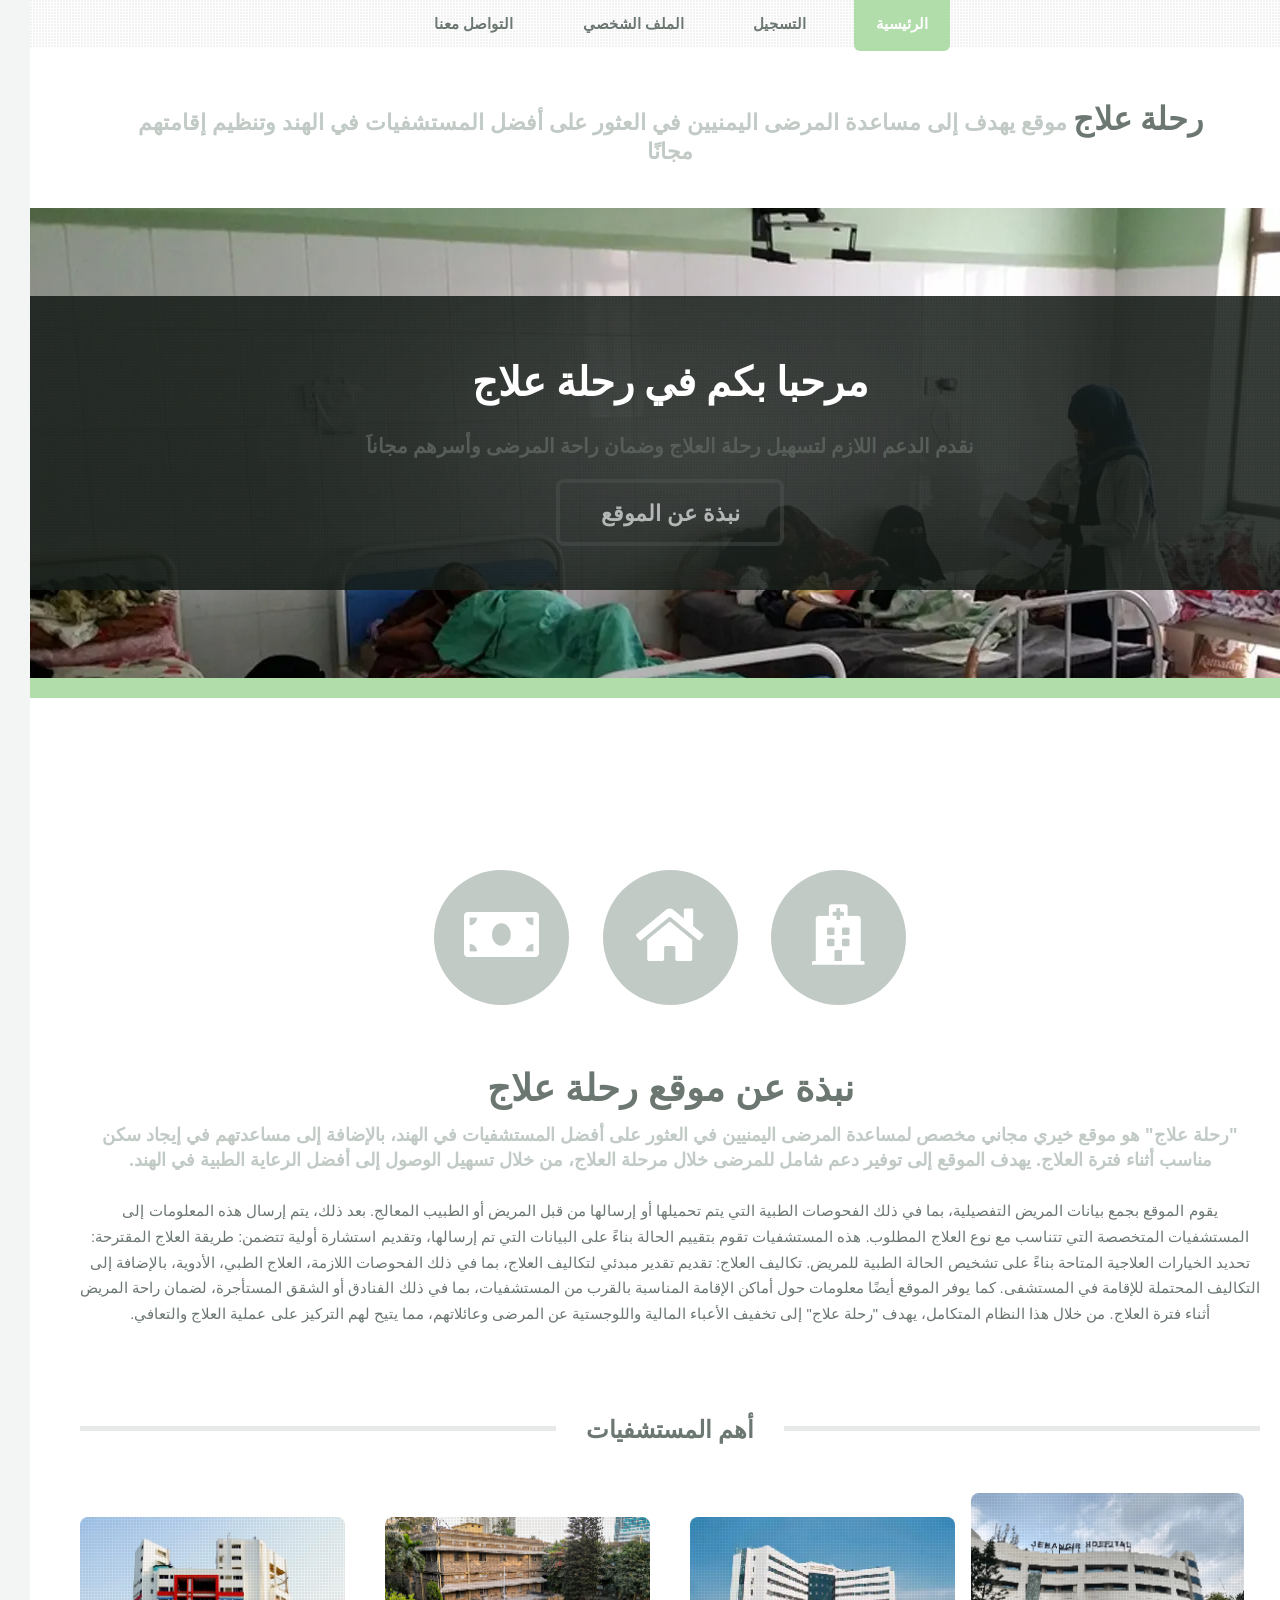
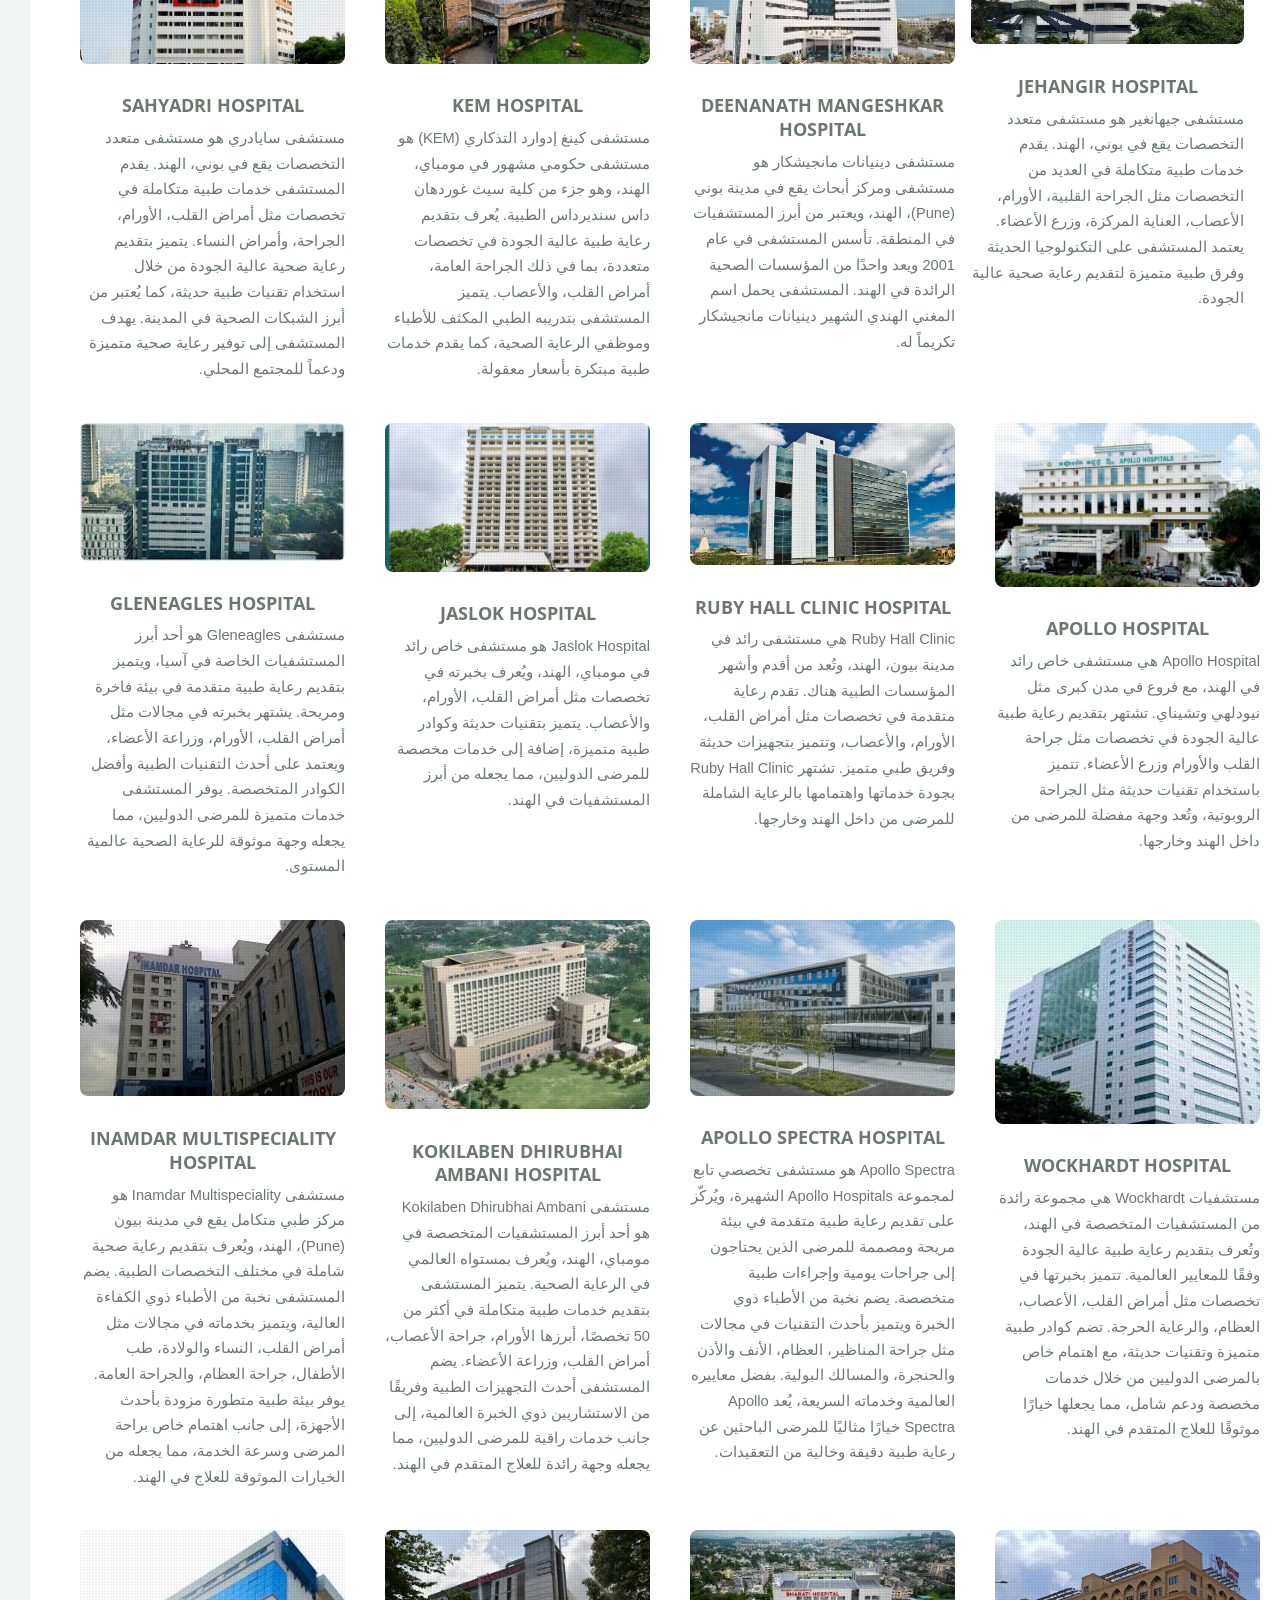
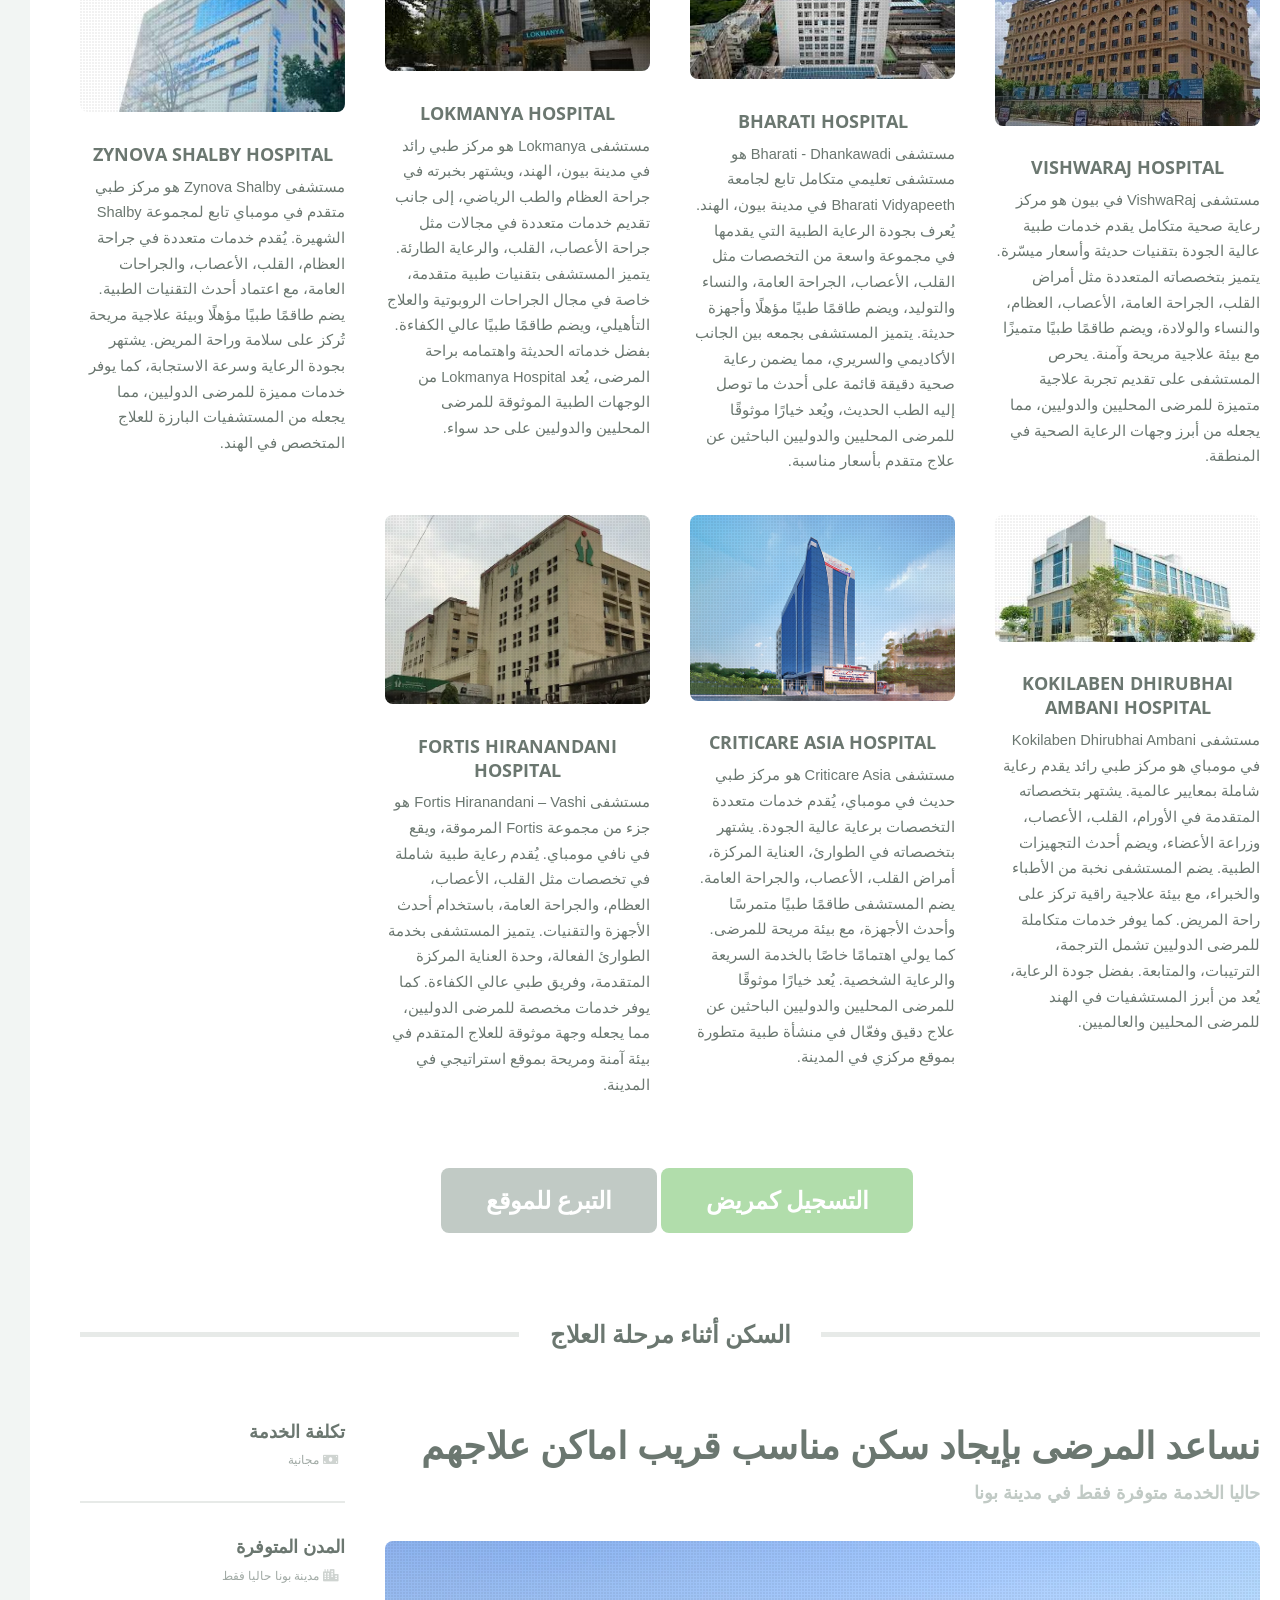
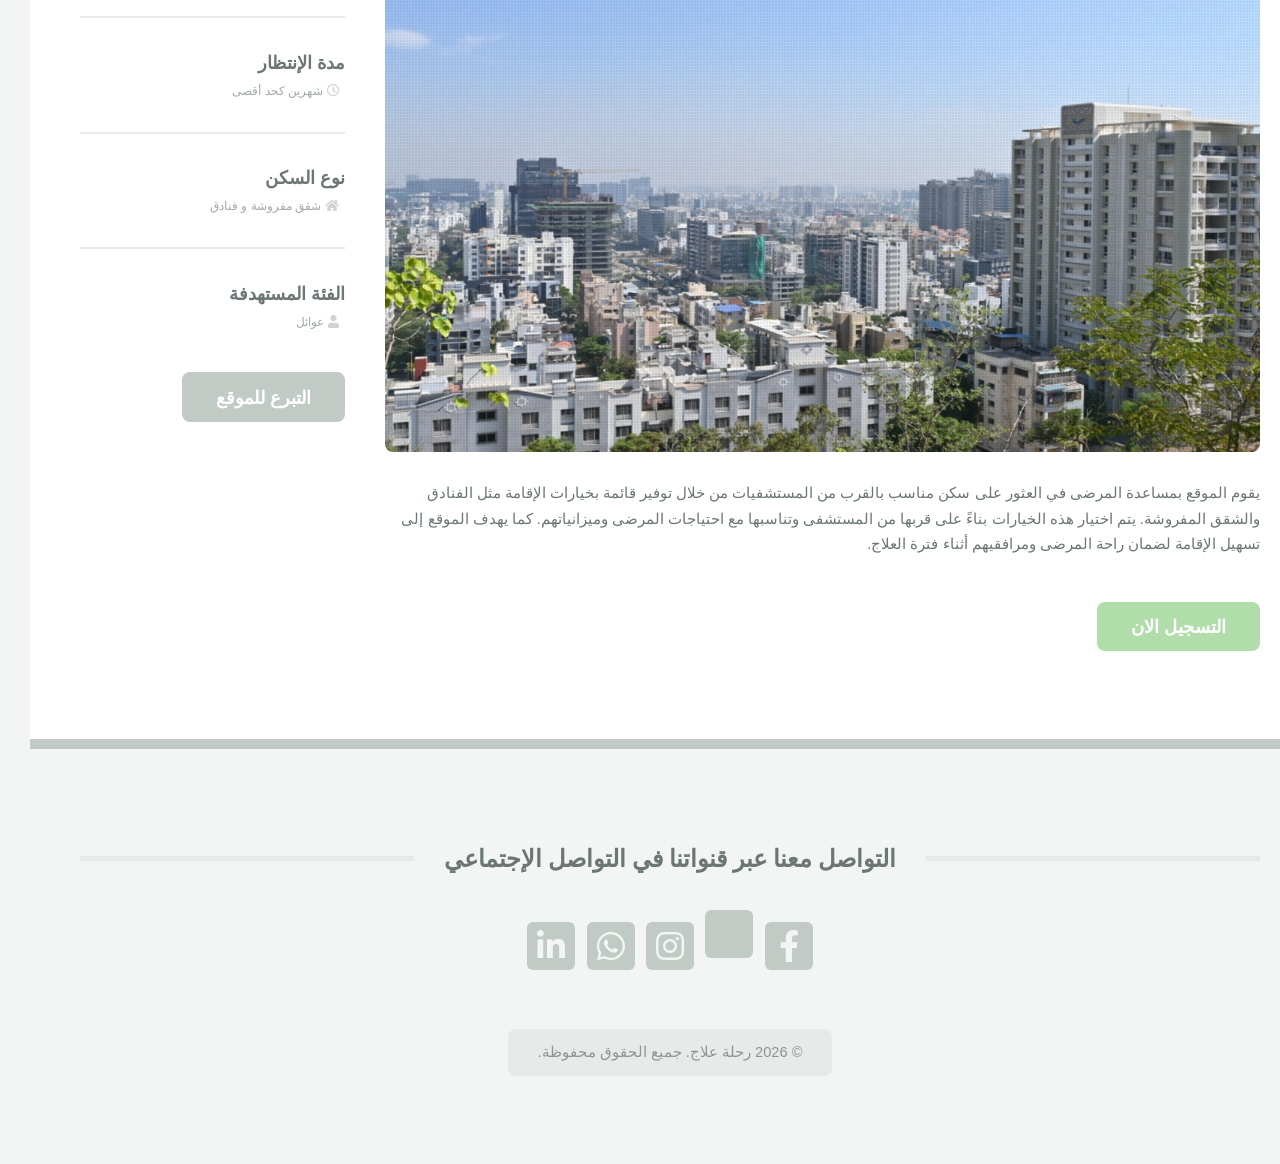
<file: index.html>
<!DOCTYPE HTML>
<!--
	TXT by HTML5 UP
	html5up.net | @ajlkn
	Free for personal and commercial use under the CCA 3.0 license (html5up.net/license)
-->
<html lang="ar" dir="rtl">
	<head>
		<title>رحلة علاج</title>
		<meta charset="utf-8" />
		<meta name="viewport" content="width=device-width, initial-scale=1, user-scalable=no" />
		<link rel="stylesheet" href="https://cdnjs.cloudflare.com/ajax/libs/font-awesome/6.4.0/css/all.min.css">
		<link rel="stylesheet" href="https://cdnjs.cloudflare.com/ajax/libs/font-awesome/6.4.2/css/all.min.css">
		<link rel="stylesheet" href="assets/css/main.css" />
	</head>
	<body class="homepage is-preload">
		<div id="page-wrapper">

			<!-- Header -->
				<header id="header">
					<div class="logo container">
						<div>
							<h1><a href="index.html" id="logo">رحلة علاج</a></h1>
							<h1><a href="index.html" id="logo_main">رحلة علاج</a></h1>
							<p>موقع يهدف إلى مساعدة المرضى اليمنيين في العثور على أفضل المستشفيات في الهند وتنظيم إقامتهم مجانًا</p>
						</div>
					</div>
				</header>

			<!-- Nav -->
				<nav id="nav">
					<ul>
						<li class="current"><a href="index.html">الرئيسية</a></li>
						<li><a href="sing_up.html">التسجيل</a></li>
						<li><a href="login.html">الملف الشخصي</a></li>
						<li><a href="contact_us.html">التواصل معنا</a></li>
					</ul>
				</nav>

			<!-- Banner -->
				<section id="banner">
					<div class="content">
						<h2>مرحبا بكم في رحلة علاج</h2>
						<p>نقدم الدعم اللازم لتسهيل رحلة العلاج وضمان راحة المرضى وأسرهم مجاناَ</p>
						<a href="#main" class="button scrolly">نبذة عن الموقع</a>
					</div>
				</section>

			<!-- Main -->
				<section id="main">
					<div class="container">
						<div class="row gtr-200">
							<div class="col-12">

								<!-- Highlight -->
									<section class="box highlight">
										<p id="icon_p"></p>
										<ul class="special">
											<li class="icon_logo"><a  class="icon solid fa-hospital"><span class="label">hospital</span></a></li>
											<li class="icon_logo"><a  class="icon solid fa-home"><span class="label">home</span></a></li>
											<li class="icon_logo"><a  class="icon solid fa-money-bill"><span class="label">money</span></a></li>
										</ul>
							
										<header>
											<h2>نبذة عن موقع رحلة علاج</h2>
											<p>"رحلة علاج" هو موقع خيري مجاني مخصص لمساعدة المرضى اليمنيين في العثور على أفضل المستشفيات في الهند، بالإضافة إلى مساعدتهم في إيجاد سكن مناسب أثناء فترة العلاج. يهدف الموقع إلى توفير دعم شامل للمرضى خلال مرحلة العلاج، من خلال تسهيل الوصول إلى أفضل الرعاية الطبية في الهند.</p>
										</header>
										<p>
											يقوم الموقع بجمع بيانات المريض التفصيلية، بما في ذلك الفحوصات الطبية التي يتم تحميلها أو إرسالها من قبل المريض أو الطبيب المعالج. بعد ذلك، يتم إرسال هذه المعلومات إلى المستشفيات المتخصصة التي تتناسب مع نوع العلاج المطلوب. هذه المستشفيات تقوم بتقييم الحالة بناءً على البيانات التي تم إرسالها، وتقديم استشارة أولية تتضمن:

طريقة العلاج المقترحة: تحديد الخيارات العلاجية المتاحة بناءً على تشخيص الحالة الطبية للمريض.
تكاليف العلاج: تقديم تقدير مبدئي لتكاليف العلاج، بما في ذلك الفحوصات اللازمة، العلاج الطبي، الأدوية، بالإضافة إلى التكاليف المحتملة للإقامة في المستشفى.
كما يوفر الموقع أيضًا معلومات حول أماكن الإقامة المناسبة بالقرب من المستشفيات، بما في ذلك الفنادق أو الشقق المستأجرة، لضمان راحة المريض أثناء فترة العلاج. من خلال هذا النظام المتكامل، يهدف "رحلة علاج" إلى تخفيف الأعباء المالية واللوجستية عن المرضى وعائلاتهم، مما يتيح لهم التركيز على عملية العلاج والتعافي.
										</p>
									</section>

							</div>
							<div class="col-12">

								<!-- Features -->
									<section class="box features">
										<h2 class="major"><span>أهم المستشفيات</span></h2>
										<div>
											<div class="row">
												<div class="col-3 col-6-medium col-12-small" id="hospitals_container">

													<!-- Feature -->
														<section class="box feature">
															<a href="https://www.jehangirhospital.com/" class="image featured"><img src="images/hosp01.png" alt="" /></a>
															<h3><a href="https://www.jehangirhospital.com/">Jehangir Hospital</a></h3>
															<p class="hosp_details">
																مستشفى جيهانغير هو مستشفى متعدد التخصصات يقع في بوني، الهند. يقدم خدمات طبية متكاملة في العديد من التخصصات مثل الجراحة القلبية، الأورام، الأعصاب، العناية المركزة، وزرع الأعضاء. يعتمد المستشفى على التكنولوجيا الحديثة وفرق طبية متميزة لتقديم رعاية صحية عالية الجودة.
															</p>
														</section>

												</div>
												<div class="col-3 col-6-medium col-12-small">

													<!-- Feature -->
														<section class="box feature">
															<a href="https://www.dmhospital.org/" class="image featured"><img src="images/hosp02.png" alt="" /></a>
															<h3><a href="https://www.dmhospital.org/">Deenanath Mangeshkar Hospital</a></h3>
															<p class="hosp_details">
																مستشفى دينيانات مانجيشكار هو مستشفى ومركز أبحاث يقع في مدينة بوني (Pune)، الهند، ويعتبر من أبرز المستشفيات في المنطقة. تأسس المستشفى في عام 2001 ويعد واحدًا من المؤسسات الصحية الرائدة في الهند. المستشفى يحمل اسم المغني الهندي الشهير دينيانات مانجيشكار تكريماً له.
															</p>
														</section>

												</div>
												<div class="col-3 col-6-medium col-12-small">

													<!-- Feature -->
														<section class="box feature">
															<a href="https://www.kem.edu/" class="image featured"><img src="images/hosp03.png" alt="" /></a>
															<h3><a href="https://www.kem.edu/">KEM Hospital</a></h3>
															<p class="hosp_details">
																مستشفى كينغ إدوارد التذكاري (KEM) هو مستشفى حكومي مشهور في مومباي، الهند، وهو جزء من كلية سيث غوردهان داس سنديرداس الطبية. يُعرف بتقديم رعاية طبية عالية الجودة في تخصصات متعددة، بما في ذلك الجراحة العامة، أمراض القلب، والأعصاب. يتميز المستشفى بتدريبه الطبي المكثف للأطباء وموظفي الرعاية الصحية، كما يقدم خدمات طبية مبتكرة بأسعار معقولة.
															</p>
														</section>

												</div>
												<div class="col-3 col-6-medium col-12-small">

													<!-- Feature -->
														<section class="box feature">
															<a href="https://sahyadrihospital.com/" class="image featured"><img src="images/hosp04.png" alt="" /></a>
															<h3><a href="https://sahyadrihospital.com/">Sahyadri Hospital</a></h3>
															<p class="hosp_details">
																مستشفى سايادري هو مستشفى متعدد التخصصات يقع في بوني، الهند. يقدم المستشفى خدمات طبية متكاملة في تخصصات مثل أمراض القلب، الأورام، الجراحة، وأمراض النساء. يتميز بتقديم رعاية صحية عالية الجودة من خلال استخدام تقنيات طبية حديثة، كما يُعتبر من أبرز الشبكات الصحية في المدينة. يهدف المستشفى إلى توفير رعاية صحية متميزة ودعماً للمجتمع المحلي.
															</p>
														</section>

												</div>
													<div class="col-3 col-6-medium col-12-small">

													<!-- Feature -->
														<section class="box feature">
															<a href=" https://www.apollohospitals.com/" class="image featured"><img src="images/Apollo.jpeg" alt="" /></a>
															<h3><a href="https://www.apollohospitals.com/">Apollo Hospital</a></h3>
															<p class="hosp_details">
																Apollo Hospital هي مستشفى خاص رائد في الهند، مع فروع في مدن كبرى مثل نيودلهي وتشيناي. تشتهر بتقديم رعاية طبية عالية الجودة في تخصصات مثل جراحة القلب والأورام وزرع الأعضاء. تتميز باستخدام تقنيات حديثة مثل الجراحة الروبوتية، وتُعد وجهة مفضلة للمرضى من داخل الهند وخارجها.
															</p>
														</section>

												</div>
													<div class="col-3 col-6-medium col-12-small">

													<!-- Feature -->
														<section class="box feature">
															<a href=" https://rubyhall.com/" class="image featured"><img src="images/Ruby Hall Clinic.jpg" alt="" /></a>
															<h3><a href="https://rubyhall.com/">Ruby Hall Clinic Hospital</a></h3>
															<p class="hosp_details">
																Ruby Hall Clinic هي مستشفى رائد في مدينة بيون، الهند، وتُعد من أقدم وأشهر المؤسسات الطبية هناك. تقدم رعاية متقدمة في تخصصات مثل أمراض القلب، الأورام، والأعصاب، وتتميز بتجهيزات حديثة وفريق طبي متميز. تشتهر Ruby Hall Clinic بجودة خدماتها واهتمامها بالرعاية الشاملة للمرضى من داخل الهند وخارجها.
															</p>
														</section>

												</div>
													<div class="col-3 col-6-medium col-12-small">

													<!-- Feature -->
														<section class="box feature">
															<a href=" https://www.jaslokhospital.net/" class="image featured"><img src="images/jaslok.jpg" alt="" /></a>
															<h3><a href="https://www.jaslokhospital.net/">Jaslok Hospital</a></h3>
															<p class="hosp_details">
																Jaslok Hospital هو مستشفى خاص رائد في مومباي، الهند، ويُعرف بخبرته في تخصصات مثل أمراض القلب، الأورام، والأعصاب. يتميز بتقنيات حديثة وكوادر طبية متميزة، إضافة إلى خدمات مخصصة للمرضى الدوليين، مما يجعله من أبرز المستشفيات في الهند.
															</p>
														</section>

												</div>
												<div class="col-3 col-6-medium col-12-small">

													<!-- Feature -->
														<section class="box feature">
															<a href="https://www.gleneagleshospitals.co.in/gleneagles-hospital-parel-mumbai" class="image featured"><img src="images/Gleneagles .jfif" alt="" /></a>
															<h3><a href="https://www.gleneagleshospitals.co.in/gleneagles-hospital-parel-mumbai">Gleneagles Hospital</a></h3>
															<p class="hosp_details">
																مستشفى Gleneagles هو أحد أبرز المستشفيات الخاصة في آسيا، ويتميز بتقديم رعاية طبية متقدمة في بيئة فاخرة ومريحة. يشتهر بخبرته في مجالات مثل أمراض القلب، الأورام، وزراعة الأعضاء، ويعتمد على أحدث التقنيات الطبية وأفضل الكوادر المتخصصة. يوفر المستشفى خدمات متميزة للمرضى الدوليين، مما يجعله وجهة موثوقة للرعاية الصحية عالمية المستوى.
															</p>
														</section>

												</div>
												<div class="col-3 col-6-medium col-12-small">

													<!-- Feature -->
														<section class="box feature">
															<a href="https://www.wockhardthospitals.com/mumbai/" class="image featured"><img src="images/Wockhardt.jfif" alt="" /></a>
															<h3><a href="https://www.wockhardthospitals.com/mumbai/">Wockhardt Hospital</a></h3>
															<p class="hosp_details">
																مستشفيات Wockhardt هي مجموعة رائدة من المستشفيات المتخصصة في الهند، وتُعرف بتقديم رعاية طبية عالية الجودة وفقًا للمعايير العالمية. تتميز بخبرتها في تخصصات مثل أمراض القلب، الأعصاب، العظام، والرعاية الحرجة. تضم كوادر طبية متميزة وتقنيات حديثة، مع اهتمام خاص بالمرضى الدوليين من خلال خدمات مخصصة ودعم شامل، مما يجعلها خيارًا موثوقًا للعلاج المتقدم في الهند.
															</p>
														</section>

												</div>
												<div class="col-3 col-6-medium col-12-small">

													<!-- Feature -->
														<section class="box feature">
															<a href="https://www.apollospectra.com/mumbai/chembur/our-hospitals/best-hospital-in-chembur-mumbai" class="image featured"><img src="images/Apollo Spectra.jfif" alt="" /></a>
															<h3><a href="https://www.apollospectra.com/mumbai/chembur/our-hospitals/best-hospital-in-chembur-mumbai">Apollo Spectra Hospital</a></h3>
															<p class="hosp_details">
																Apollo Spectra هو مستشفى تخصصي تابع لمجموعة Apollo Hospitals الشهيرة، ويُركّز على تقديم رعاية طبية متقدمة في بيئة مريحة ومصممة للمرضى الذين يحتاجون إلى جراحات يومية وإجراءات طبية متخصصة. يضم نخبة من الأطباء ذوي الخبرة ويتميز بأحدث التقنيات في مجالات مثل جراحة المناظير، العظام، الأنف والأذن والحنجرة، والمسالك البولية. بفضل معاييره العالمية وخدماته السريعة، يُعد Apollo Spectra خيارًا مثاليًا للمرضى الباحثين عن رعاية طبية دقيقة وخالية من التعقيدات.
															</p>
														</section>

												</div>
												<div class="col-3 col-6-medium col-12-small">

													<!-- Feature -->
														<section class="box feature">
															<a href="https://www.kokilabenhospital.com/" class="image featured"><img src="images/Kokilaben Dhirubhai Ambani .jfif" alt="" /></a>
															<h3><a href="https://www.kokilabenhospital.com/">Kokilaben Dhirubhai Ambani Hospital</a></h3>
															<p class="hosp_details">
																مستشفى Kokilaben Dhirubhai Ambani هو أحد أبرز المستشفيات المتخصصة في مومباي، الهند، ويُعرف بمستواه العالمي في الرعاية الصحية. يتميز المستشفى بتقديم خدمات طبية متكاملة في أكثر من 50 تخصصًا، أبرزها الأورام، جراحة الأعصاب، أمراض القلب، وزراعة الأعضاء. يضم المستشفى أحدث التجهيزات الطبية وفريقًا من الاستشاريين ذوي الخبرة العالمية، إلى جانب خدمات راقية للمرضى الدوليين، مما يجعله وجهة رائدة للعلاج المتقدم في الهند.
															</p>
														</section>
														

												</div>
												<div class="col-3 col-6-medium col-12-small">

													<!-- Feature -->
														<section class="box feature">
															<a href="https://inamdarhospital.com/" class="image featured"><img src="images/Inamdar Multispeciality .jfif" alt="" /></a>
															<h3><a href="https://inamdarhospital.com/">Inamdar Multispeciality Hospital</a></h3>
															<p class="hosp_details">
																مستشفى Inamdar Multispeciality هو مركز طبي متكامل يقع في مدينة بيون (Pune)، الهند، ويُعرف بتقديم رعاية صحية شاملة في مختلف التخصصات الطبية. يضم المستشفى نخبة من الأطباء ذوي الكفاءة العالية، ويتميز بخدماته في مجالات مثل أمراض القلب، النساء والولادة، طب الأطفال، جراحة العظام، والجراحة العامة. يوفر بيئة طبية متطورة مزودة بأحدث الأجهزة، إلى جانب اهتمام خاص براحة المرضى وسرعة الخدمة، مما يجعله من الخيارات الموثوقة للعلاج في الهند.
															</p>
														</section>

												</div>
												<div class="col-3 col-6-medium col-12-small">

													<!-- Feature -->
														<section class="box feature">
															<a href="https://vishwarajhospital.com/" class="image featured"><img src="images/VishwaRaj Hospital Pune.webp" alt="" /></a>
															<h3><a href="https://vishwarajhospital.com/">VishwaRaj Hospital</a></h3>
															<p class="hosp_details">
																مستشفى VishwaRaj في بيون هو مركز رعاية صحية متكامل يقدم خدمات طبية عالية الجودة بتقنيات حديثة وأسعار ميسّرة. يتميز بتخصصاته المتعددة مثل أمراض القلب، الجراحة العامة، الأعصاب، العظام، والنساء والولادة، ويضم طاقمًا طبيًا متميزًا مع بيئة علاجية مريحة وآمنة. يحرص المستشفى على تقديم تجربة علاجية متميزة للمرضى المحليين والدوليين، مما يجعله من أبرز وجهات الرعاية الصحية في المنطقة.
															</p>
														</section>

												</div>
												<div class="col-3 col-6-medium col-12-small">

													<!-- Feature -->
														<section class="box feature">
															<a href="https://www.bharatihospital.com/" class="image featured"><img src="images/Bharati .jfif" alt="" /></a>
															<h3><a href="https://www.bharatihospital.com/">Bharati Hospital</a></h3>
															<p class="hosp_details">
																مستشفى Bharati - Dhankawadi هو مستشفى تعليمي متكامل تابع لجامعة Bharati Vidyapeeth في مدينة بيون، الهند. يُعرف بجودة الرعاية الطبية التي يقدمها في مجموعة واسعة من التخصصات مثل القلب، الأعصاب، الجراحة العامة، والنساء والتوليد، ويضم طاقمًا طبيًا مؤهلًا وأجهزة حديثة. يتميز المستشفى بجمعه بين الجانب الأكاديمي والسريري، مما يضمن رعاية صحية دقيقة قائمة على أحدث ما توصل إليه الطب الحديث، ويُعد خيارًا موثوقًا للمرضى المحليين والدوليين الباحثين عن علاج متقدم بأسعار مناسبة.
															</p>
														</section>

												</div>
												<div class="col-3 col-6-medium col-12-small">

													<!-- Feature -->
														<section class="box feature">
															<a href="https://www.practo.com/pune/hospital/lokmanya-hospital-deccan-gymkhana" class="image featured"><img src="images/Lokmanya Hospital.jfif" alt="" /></a>
															<h3><a href="https://www.practo.com/pune/hospital/lokmanya-hospital-deccan-gymkhana">Lokmanya Hospital</a></h3>
															<p class="hosp_details">
																مستشفى Lokmanya هو مركز طبي رائد في مدينة بيون، الهند، ويشتهر بخبرته في جراحة العظام والطب الرياضي، إلى جانب تقديم خدمات متعددة في مجالات مثل جراحة الأعصاب، القلب، والرعاية الطارئة. يتميز المستشفى بتقنيات طبية متقدمة، خاصة في مجال الجراحات الروبوتية والعلاج التأهيلي، ويضم طاقمًا طبيًا عالي الكفاءة. بفضل خدماته الحديثة واهتمامه براحة المرضى، يُعد Lokmanya Hospital من الوجهات الطبية الموثوقة للمرضى المحليين والدوليين على حد سواء.
															</p>
														</section>

												</div>
												<div class="col-3 col-6-medium col-12-small">

													<!-- Feature -->
														<section class="box feature">
															<a href="https://www.zynovashalbyhospital.com/" class="image featured"><img src="images/Zynova Shalby Hospital.jfif" alt="" /></a>
															<h3><a href="https://www.zynovashalbyhospital.com/">Zynova Shalby Hospital</a></h3>
															<p class="hosp_details">
																مستشفى Zynova Shalby هو مركز طبي متقدم في مومباي تابع لمجموعة Shalby الشهيرة. يُقدم خدمات متعددة في جراحة العظام، القلب، الأعصاب، والجراحات العامة، مع اعتماد أحدث التقنيات الطبية. يضم طاقمًا طبيًا مؤهلًا وبيئة علاجية مريحة تُركز على سلامة وراحة المريض. يشتهر بجودة الرعاية وسرعة الاستجابة، كما يوفر خدمات مميزة للمرضى الدوليين، مما يجعله من المستشفيات البارزة للعلاج المتخصص في الهند.
															</p>
														</section>

												</div>
												<div class="col-3 col-6-medium col-12-small">

													<!-- Feature -->
														<section class="box feature">
															<a href="https://navimumbai.kokilabenhospital.com/" class="image featured"><img src="images/Kokilaben Dhirubhai Ambani Hospital.jpg" alt="" /></a>
															<h3><a href="https://navimumbai.kokilabenhospital.com/">Kokilaben Dhirubhai Ambani Hospital</a></h3>
															<p class="hosp_details">
																مستشفى Kokilaben Dhirubhai Ambani في مومباي هو مركز طبي رائد يقدم رعاية شاملة بمعايير عالمية. يشتهر بتخصصاته المتقدمة في الأورام، القلب، الأعصاب، وزراعة الأعضاء، ويضم أحدث التجهيزات الطبية. يضم المستشفى نخبة من الأطباء والخبراء، مع بيئة علاجية راقية تركز على راحة المريض. كما يوفر خدمات متكاملة للمرضى الدوليين تشمل الترجمة، الترتيبات، والمتابعة. بفضل جودة الرعاية، يُعد من أبرز المستشفيات في الهند للمرضى المحليين والعالميين.
															</p>
														</section>

												</div>
												<div class="col-3 col-6-medium col-12-small">

													<!-- Feature -->
														<section class="box feature">
															<a href="https://www.criticareasiahospital.com/" class="image featured"><img src="images/Criticare Asia.jpg" alt="" /></a>
															<h3><a href="https://www.criticareasiahospital.com/">Criticare Asia Hospital</a></h3>
															<p class="hosp_details">
																مستشفى Criticare Asia هو مركز طبي حديث في مومباي، يُقدم خدمات متعددة التخصصات برعاية عالية الجودة. يشتهر بتخصصاته في الطوارئ، العناية المركزة، أمراض القلب، الأعصاب، والجراحة العامة. يضم المستشفى طاقمًا طبيًا متمرسًا وأحدث الأجهزة، مع بيئة مريحة للمرضى. كما يولي اهتمامًا خاصًا بالخدمة السريعة والرعاية الشخصية. يُعد خيارًا موثوقًا للمرضى المحليين والدوليين الباحثين عن علاج دقيق وفعّال في منشأة طبية متطورة بموقع مركزي في المدينة.
															</p>
														</section>

												</div>
												<div class="col-3 col-6-medium col-12-small">

													<!-- Feature -->
														<section class="box feature">
															<a href="https://www.fortishealthcare.com/location/hiranandani-fortis-hospital-vashi-mumbai" class="image featured"><img src="images/Fortis Hiranandani.webp" alt="" /></a>
															<h3><a href="https://www.fortishealthcare.com/location/hiranandani-fortis-hospital-vashi-mumbai">Fortis Hiranandani Hospital</a></h3>
															<p class="hosp_details">
																مستشفى Fortis Hiranandani – Vashi هو جزء من مجموعة Fortis المرموقة، ويقع في نافي مومباي. يُقدم رعاية طبية شاملة في تخصصات مثل القلب، الأعصاب، العظام، والجراحة العامة، باستخدام أحدث الأجهزة والتقنيات. يتميز المستشفى بخدمة الطوارئ الفعالة، وحدة العناية المركزة المتقدمة، وفريق طبي عالي الكفاءة. كما يوفر خدمات مخصصة للمرضى الدوليين، مما يجعله وجهة موثوقة للعلاج المتقدم في بيئة آمنة ومريحة بموقع استراتيجي في المدينة.
															</p>
														</section>

												</div>
												
												<div class="col-12">
													<ul class="actions">
														<li><a href="#" class="button large" id="sign-up-btn">التسجيل كمريض</a></li>
														<li><a class="button alt large">التبرع للموقع</a></li>
													</ul>
												</div>
											</div>
										</div>
									</section>

							</div>


							<div class="col-12">

								<!-- Blog -->
									<section class="box blog">
										<h2 class="major"><span>السكن أثناء مرحلة العلاج</span></h2>
										<div>
											<div class="row">
												<div class="col-9 col-12-medium">
													<div class="content">

														<!-- Featured Post -->
															<article class="box post">
																<header>
																	<h3><a>نساعد المرضى بإيجاد سكن مناسب قريب اماكن علاجهم</a></h3>
																	<p>حاليا الخدمة متوفرة فقط في مدينة بونا</p>
																</header>
																<a class="image featured"><img src="images/apartments.jpg" alt="" /></a>
																<p>
																	يقوم الموقع بمساعدة المرضى في العثور على سكن مناسب بالقرب من المستشفيات من خلال توفير قائمة بخيارات الإقامة مثل الفنادق والشقق المفروشة. يتم اختيار هذه الخيارات بناءً على قربها من المستشفى وتناسبها مع احتياجات المرضى وميزانياتهم. كما يهدف الموقع إلى تسهيل الإقامة لضمان راحة المرضى ومرافقيهم أثناء فترة العلاج.
																</p>
																<button class="button" id="sign-up-btn-2">التسجيل الان</button>
															</article>

													</div>
												</div>
												<div class="col-3 col-12-medium">
													<div class="sidebar">

														<!-- Archives -->
															<ul class="divided">
																<li>
																	<article class="box post-summary">
																		<h3><a>تكلفة الخدمة</a></h3>
																		<ul class="meta">
																			<li class="icon solid fa-money-bill"> مجانية</li>
																		</ul>
																	</article>
																</li>
																<li>
																	<article class="box post-summary">
																		<h3><a>المدن المتوفرة</a></h3>
																		<ul class="meta">
																			<li class="icon solid fa-city"> مدينة بونا حاليا فقط</li>
																		</ul>
																	</article>
																</li>
																<li>
																	<article class="box post-summary">
																		<h3><a>مدة الإنتظار</a></h3>
																		<ul class="meta">
																			<li class="icon fa-clock"> شهرين كحد أقصى</li>
																		</ul>
																	</article>
																</li>
																<li>
																	<article class="box post-summary">
																		<h3><a>نوع السكن</a></h3>
																		<ul class="meta">
																			<li class="icon solid fa-home"> شقق مفروشة و فنادق</li>
																		</ul>
																	</article>
																</li>
																<li>
																	<article class="box post-summary">
																		<h3><a>الفئة المستهدفة</a></h3>
																		<ul class="meta">
																			<li class="icon solid fa-user"> عوائل</li>
																		</ul>
																	</article>
																</li>
															</ul>
															<button class="button alt" id="donate_btn">التبرع للموقع</button>

													</div>
												</div>
											</div>
										</div>
									</section>

							</div>
						</div>
					</div>
				</section>

			
						<!-- Donation Form Modal -->
			<div class="modal" id="donationModal">
				<button class="close-btn" id="closeModal">&times;</button>
				<h2>نموذج التبرع</h2>
				<form id="donationForm" action="#" method="POST">
					<div class="form-group">
						<label for="donorName">اسم المتبرع:</label>
						<input type="text" id="donorName" name="donorName" required>
					</div>
					<div class="form-group">
						<label for="email">البريد الإلكتروني:</label>
						<input type="email" id="email" name="email" required>
					</div>
					<div class="form-group">
						<label for="amount">قيمة التبرع:</label>
						<input type="number" id="amount" name="amount" min="1" required>
					</div>
					<div class="form-group">
						<label for="paymentMethod">طريقة الدفع:</label>
						<select id="paymentMethod" name="paymentMethod" required>
							<option value="" disabled selected>اختر الطريقة</option>
							<option value="creditCard">بطاقة ائتمان</option>
							<option value="paypal">باي بال</option>
							<option value="bankTransfer">تحويل بنكي</option>
						</select>
					</div>
					<button type="submit" class="submit-btn">تبرع</button>
				</form>
			</div>

			<!-- Footer -->
				<footer id="footer">
					<div class="container">
						<div class="row gtr-200" id="footer_new">

							<div class="col-12">

								<!-- Contact -->
									<section>
										<h2 class="major"><span>التواصل معنا عبر قنواتنا في التواصل الإجتماعي</span></h2>
										<ul class="contact">
											<li><a class="icon brands fa-facebook-f" href="https://www.facebook.com/profile.php?id=61576541225307"><span class="label">Facebook</span></a></li>
											<li><a class="icon brands fa-x-twitter" href="https://x.com/medical_ym"><span class="label">X</span></a></li>
											<li><a class="icon brands fa-instagram" href="https://www.instagram.com/medical_ym/"><span class="label">Instagram</span></a></li>
											<li><a class="icon brands fa-whatsapp" href="https://wa.me/0031687828075"><span class="label">WhatsApp</span></a></li>
											<li><a class="icon brands fa-linkedin-in" href="https://www.linkedin.com/in/%D8%B1%D8%AD%D9%84%D8%A9-%D8%B9%D9%84%D8%A7%D8%AC-234449367/"><span class="label">LinkedIn</span></a></li>
										</ul>
									</section>

							</div>
						</div>

						<!-- Copyright -->
							<div id="copyright">
								<ul class="menu">
									<li>© <span id="year"></span> رحلة علاج. جميع الحقوق محفوظة.</li>
								</ul>
							</div>

					</div>
				</footer>
				 <script>
                    document.getElementById('year').textContent = new Date().getFullYear();
                 </script>

		</div>

		<!-- Scripts -->
			<script src="assets/js/jquery.min.js"></script>
			<script src="assets/js/jquery.dropotron.min.js"></script>
			<script src="assets/js/jquery.scrolly.min.js"></script>
			<script src="assets/js/browser.min.js"></script>
			<script src="assets/js/breakpoints.min.js"></script>
			<script src="assets/js/util.js"></script>
			<script src="assets/js/main.js"></script>

	</body>
</html>
</file>
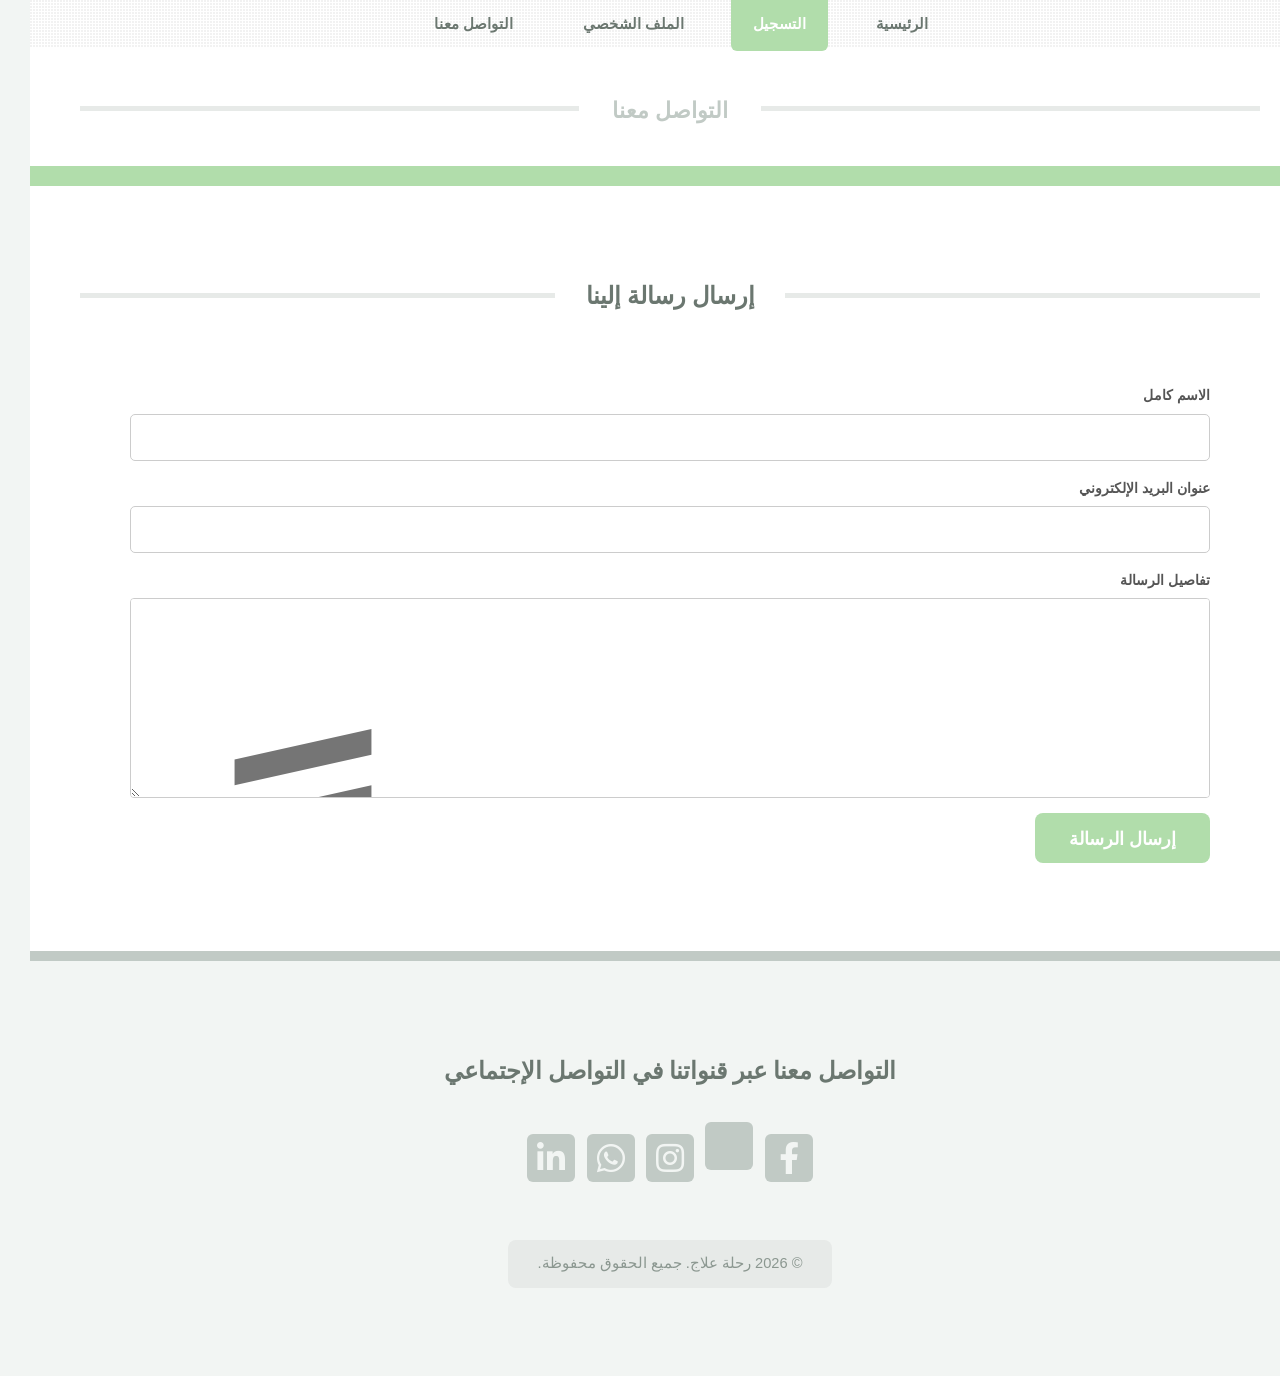
<file: contact_us.html>
<!DOCTYPE HTML>
<!--
	TXT by HTML5 UP
	html5up.net | @ajlkn
	Free for personal and commercial use under the CCA 3.0 license (html5up.net/license)
-->
<html lang="ar" dir="rtl">
	<head>
		<title>التواصل معنا - رحلة علاج</title>
		<meta charset="utf-8" />
		<meta name="viewport" content="width=device-width, initial-scale=1, user-scalable=no" />
		<link rel="stylesheet" href="https://cdnjs.cloudflare.com/ajax/libs/font-awesome/6.4.2/css/all.min.css">
		<link rel="stylesheet" href="assets/css/main.css" />
	</head>
	<body class="is-preload">
		<div id="page-wrapper">

			<!-- Header -->
				<h1 id="logo">التواصل معنا </h1>
				<header id="header">
					<div class="logo container">
						<div>
							<p>التواصل معنا</p>
						</div>
					</div>
				</header>

			<!-- Nav -->
				<nav id="nav">
					<ul>
						<li><a href="index.html">الرئيسية</a></li>
						<li class="current"><a href="sing_up.html">التسجيل</a></li>
						<li><a href="login.html">الملف الشخصي</a></li>
						<li><a href="contact_us.html">التواصل معنا</a></li>
					</ul>
				</nav>

			<!-- Main -->
				<section id="main">
					<div class="container">
						<section id="message_box">
							<h2 class="major"><span>إرسال رسالة إلينا</span></h2>
							<div class="container">
								<!-- Full Name -->
								<div class="form-group">
									<label for="dob">الاسم كامل</label>
									<input type="text" id="dob" name="dob" required>
								</div>

								<!-- Email address -->
								<div class="form-group">
									<label for="dob">عنوان البريد الإلكتروني</label>
									<input type="email" id="dob" name="dob" required>
								</div>

								<!-- Message -->
								<div class="form-group">
									<label for="dob">تفاصيل الرسالة</label>
									<textarea id="message" name="message" placeholder="فضلاً أكتب رسالتك هنا ..."></textarea>
									
								</div>
								
								<button class="msg-btn">إرسال الرسالة</button>
								
							</div>
						</section>
					</div>
				</section>

			<!-- Footer -->
				<footer id="footer">
					<div class="container">
						<div class="row gtr-200" id="footer_new">
								<!-- Contact -->
									<section>
										<h2 class="major"><span>التواصل معنا عبر قنواتنا في التواصل الإجتماعي</span></h2>
										<ul class="contact">
											<li><a class="icon brands fa-facebook-f" href="https://www.facebook.com/profile.php?id=61576541225307"><span class="label">Facebook</span></a></li>
											<li><a class="icon brands fa-x-twitter" href="https://x.com/medical_ym"><span class="label">X</span></a></li>
											<li><a class="icon brands fa-instagram" href="https://www.instagram.com/medical_ym/"><span class="label">Instagram</span></a></li>
											<li><a class="icon brands fa-whatsapp" href="https://wa.me/0031687828075"><span class="label">WhatsApp</span></a></li>
											<li><a class="icon brands fa-linkedin-in" href="https://www.linkedin.com/in/%D8%B1%D8%AD%D9%84%D8%A9-%D8%B9%D9%84%D8%A7%D8%AC-234449367/"><span class="label">LinkedIn</span></a></li>
										</ul>
									</section>

							</div>
						</div>

						<!-- Copyright -->
							<div id="copyright">
								<ul class="menu">
									<li>© <span id="year"></span> رحلة علاج. جميع الحقوق محفوظة.</li>
								</ul>
							</div>

					</div>
				</footer>
				 <script>
                    document.getElementById('year').textContent = new Date().getFullYear();
                 </script>

		</div>

		<!-- Scripts -->
			<script src="assets/js/jquery.min.js"></script>
			<script src="assets/js/jquery.dropotron.min.js"></script>
			<script src="assets/js/jquery.scrolly.min.js"></script>
			<script src="assets/js/browser.min.js"></script>
			<script src="assets/js/breakpoints.min.js"></script>
			<script src="assets/js/util.js"></script>
			<script src="assets/js/main.js"></script>

	</body>
</html>
</file>
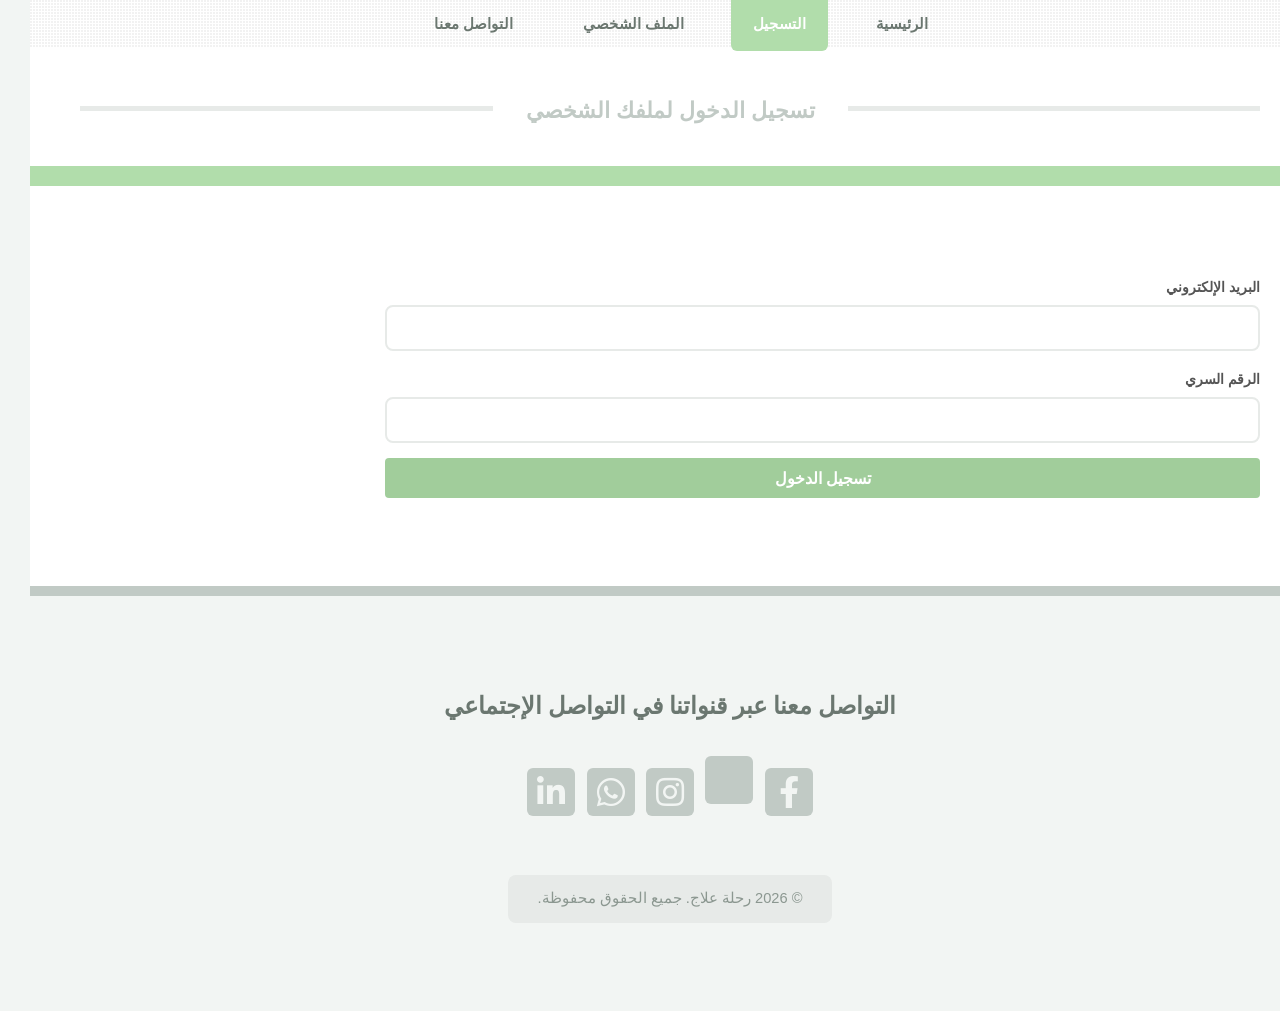
<file: login.html>
<!DOCTYPE HTML>
<!--
	TXT by HTML5 UP
	html5up.net | @ajlkn
	Free for personal and commercial use under the CCA 3.0 license (html5up.net/license)
-->
<html lang="ar" dir="rtl">
	<head>
		<title>الملف الشخصي - رحلة علاج</title>
		<meta charset="utf-8" />
		<meta name="viewport" content="width=device-width, initial-scale=1, user-scalable=no" />
		<link rel="stylesheet" href="https://cdnjs.cloudflare.com/ajax/libs/font-awesome/6.4.2/css/all.min.css">
		<link rel="stylesheet" href="assets/css/main.css" />
	</head>
	<body class="is-preload">
		<div id="page-wrapper">

			<h1 id="logo">الملف الشخصي</h1>
			<!-- Header -->
				<header id="header">
					<div class="logo container">
						<div>
							<p>تسجيل الدخول لملفك الشخصي</p>
						</div>
					</div>
				</header>

			<!-- Nav -->
				<nav id="nav">
					<ul>
						<li><a href="index.html">الرئيسية</a></li>
						<li class="current"><a href="sing_up.html">التسجيل</a></li>
						<li><a href="profile.html">الملف الشخصي</a></li>
						<li><a href="contact_us.html">التواصل معنا</a></li>
					</ul>
				</nav>

			<!-- Main -->
				<section id="main">
					<div class="container">
						<div class="row">
							<div class="col-9 col-12-medium">
								<div class="content">

									<form id="userLoginForm" action="#" method="POST">
										<!-- Email -->
										<div class="form-group">
										  <label for="email_login">البريد الإلكتروني</label>
										  <input type="email" id="email_login" name="email"  required>
										</div>
										
										<!-- password -->
										<div class="form-group">
											<label for="password_login">الرقم السري</label>
											<input type="password" id="password_login" name="password"  required>
										  </div>
								  
										<!-- Submit Button -->
										<button type="submit">تسجيل الدخول</button>
									  </form>
				</section>

			<!-- Footer -->
				<footer id="footer">
					<div class="container">
						<div class="row gtr-200" id="footer_new">
								<!-- Contact -->
									<section>
										<h2 class="major"><span>التواصل معنا عبر قنواتنا في التواصل الإجتماعي</span></h2>
										<ul class="contact">
											<li><a class="icon brands fa-facebook-f" href="https://www.facebook.com/profile.php?id=61576541225307"><span class="label">Facebook</span></a></li>
											<li><a class="icon brands fa-x-twitter" href="https://x.com/medical_ym"><span class="label">X</span></a></li>
											<li><a class="icon brands fa-instagram" href="https://www.instagram.com/medical_ym/"><span class="label">Instagram</span></a></li>
											<li><a class="icon brands fa-whatsapp" href="https://wa.me/0031687828075"><span class="label">WhatsApp</span></a></li>
											<li><a class="icon brands fa-linkedin-in" href="https://www.linkedin.com/in/%D8%B1%D8%AD%D9%84%D8%A9-%D8%B9%D9%84%D8%A7%D8%AC-234449367/"><span class="label">LinkedIn</span></a></li>
										</ul>
									</section>

							</div>
						</div>

						<!-- Copyright -->
							<div id="copyright">
								<ul class="menu">
									<li>© <span id="year"></span> رحلة علاج. جميع الحقوق محفوظة.</li>
								</ul>
							</div>

					</div>
				</footer>
				 <script>
                    document.getElementById('year').textContent = new Date().getFullYear();
                 </script>

		</div>

		<!-- Scripts -->
		 	<script>
				console.log(document.getElementById("userLoginForm"));

				document.getElementById("userLoginForm").addEventListener("submit", async function (e) {
				e.preventDefault();
				

				const formData = {
					email: document.getElementById("email_login").value,
					password: document.getElementById("password_login").value,
				};

				try {
					const res = await fetch("http://localhost:5000/api/auth/login", {
					method: "POST",
					headers: {
						"Content-Type": "application/json"
					},
					body: JSON.stringify(formData)
					});

					const data = await res.json();

					if (res.ok) {
					alert("تم تسجيل الدخول بنجاح!");
					// Save token to localStorage or cookie
					localStorage.setItem("token", data.token);

					// Redirect or load user profile page
					window.location.href = "/profile.html"; 
					} else {
					alert("خطأ: " + data.message);
					}
				} catch (err) {
					alert("فشل الاتصال بالخادم.");
				}
				});

			</script>
			<script src="assets/js/jquery.min.js"></script>
			<script src="assets/js/jquery.dropotron.min.js"></script>
			<script src="assets/js/jquery.scrolly.min.js"></script>
			<script src="assets/js/browser.min.js"></script>
			<script src="assets/js/breakpoints.min.js"></script>
			<script src="assets/js/util.js"></script>
			<script src="assets/js/main.js"></script>

	</body>
</html>
</file>
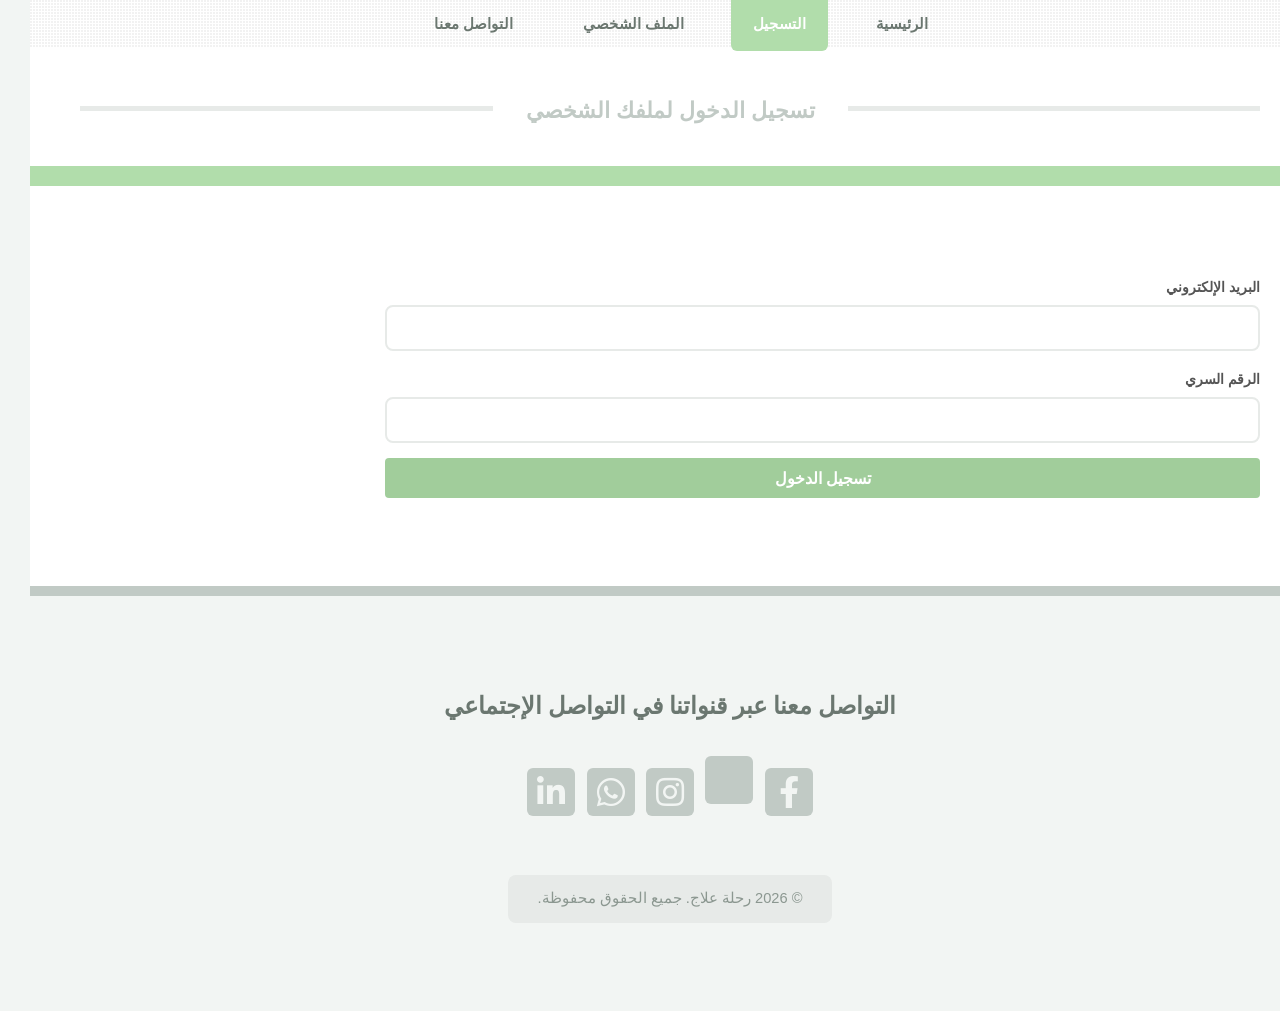
<file: profile.html>
<!DOCTYPE HTML>
<!--
	TXT by HTML5 UP
	html5up.net | @ajlkn
	Free for personal and commercial use under the CCA 3.0 license (html5up.net/license)
-->
<html lang="ar" dir="rtl">
	<head>
		<title>الملف الشخصي - رحلة علاج</title>
		<meta charset="utf-8" />
		<meta name="viewport" content="width=device-width, initial-scale=1, user-scalable=no" />
		<link rel="stylesheet" href="https://cdnjs.cloudflare.com/ajax/libs/font-awesome/6.4.2/css/all.min.css">
		<link rel="stylesheet" href="assets/css/main.css" />

		<style>
			.on_of{
				display: none;
			}

		</style>
	</head>
	<body class="is-preload">
		<div id="page-wrapper">

			<h1 id="logo">الملف الشخصي</h1>
			<!-- Header -->
				<header id="header">
					<div class="logo container">
						<div>
							<p id="welcome">جارٍ تحميل بيانات المستخدم...</p>
						</div>
					</div>
				</header>

			<!-- Nav -->
				<nav id="nav">
					<ul>
						<li><a href="index.html">الرئيسية</a></li>
						<li class="current"><a href="sing_up.html">التسجيل</a></li>
						<li><a href="profile.html">الملف الشخصي</a></li>
						<li><a href="contact_us.html">التواصل معنا</a></li>
					</ul>
				</nav>

			<!-- Main -->
				<section id="main">
					<div class="container">
						<div class="row">
							<div class="col-9 col-12-medium">
								<div class="content">
									<h2 class="on_of">الاسم بالكامل</h2>
									<p class="on_of" id="name_res"></p>
									<h2 class="on_of">تاريخ الميلاد</h2>
									<p class="on_of" id="dob_res"></p>
									<h2 class="on_of">رقم الهاتف</h2>
									<p class="on_of" id="phone_res"></p>
									<h2 class="on_of">العنوان</h2>
									<p class="on_of" id="address_res"></p>

									



				</section>

			<!-- Footer -->
				<footer id="footer">
					<div class="container">
						<div class="row gtr-200" id="footer_new">
								<!-- Contact -->
									<section>
										<h2 class="major"><span>التواصل معنا عبر قنواتنا في التواصل الإجتماعي</span></h2>
										<ul class="contact">
											<li><a class="icon brands fa-facebook-f" href="https://www.facebook.com/profile.php?id=61576541225307"><span class="label">Facebook</span></a></li>
											<li><a class="icon brands fa-x-twitter" href="https://x.com/medical_ym"><span class="label">X</span></a></li>
											<li><a class="icon brands fa-instagram" href="https://www.instagram.com/medical_ym/"><span class="label">Instagram</span></a></li>
											<li><a class="icon brands fa-whatsapp" href="https://wa.me/0031687828075"><span class="label">WhatsApp</span></a></li>
											<li><a class="icon brands fa-linkedin-in" href="https://www.linkedin.com/in/%D8%B1%D8%AD%D9%84%D8%A9-%D8%B9%D9%84%D8%A7%D8%AC-234449367/"><span class="label">LinkedIn</span></a></li>
										</ul>
									</section>

							</div>
						</div>

						<!-- Copyright -->
							<div id="copyright">
								<ul class="menu">
									<li>© <span id="year"></span> رحلة علاج. جميع الحقوق محفوظة.</li>
								</ul>
							</div>

					</div>
				</footer>
				 <script>
                    document.getElementById('year').textContent = new Date().getFullYear();
                 </script>

		</div>

		<!-- Scripts -->
		 	<script>
                async function loadProfile() {
                const token = localStorage.getItem("token");

                if (!token) {
                    alert("الرجاء تسجيل الدخول أولاً.");
                    window.location.href = "/login.html";
                    return;
                }

                try {
                    const res = await fetch("http://localhost:5000/api/profile", {
                    headers: {
                        Authorization: `Bearer ${token}`,
                    },
                    });

                    const data = await res.json();

                    if (res.ok) {
                    document.getElementById("welcome").innerText = `مرحبًا ${data.name}`;
					document.getElementById("name_res").innerHTML = `${data.name}`;
					document.getElementById("dob_res").innerHTML = `${data.dob}`;
					document.getElementById("phone_res").innerHTML = `${data.phone}`;
					document.getElementById("address_res").innerHTML = `${data.address}`;




					// Get all elements with the class on of
					const elements = document.querySelectorAll('.on_of');	
					// Loop through and modify each one
					elements.forEach(element => {
					element.style.display = 'block';
					});
					

                    // Show more profile data if needed
                    } else {
                    alert("خطأ: " + data.message);
                    window.location.href = "/login.html";
                    }
                } catch (err) {
                    console.error(err);
                    alert("حدث خطأ أثناء تحميل البيانات.");
                }
                }

                window.onload = loadProfile;

			</script>
			<script src="assets/js/jquery.min.js"></script>
			<script src="assets/js/jquery.dropotron.min.js"></script>
			<script src="assets/js/jquery.scrolly.min.js"></script>
			<script src="assets/js/browser.min.js"></script>
			<script src="assets/js/breakpoints.min.js"></script>
			<script src="assets/js/util.js"></script>
			<script src="assets/js/main.js"></script>

	</body>
</html>
</file>
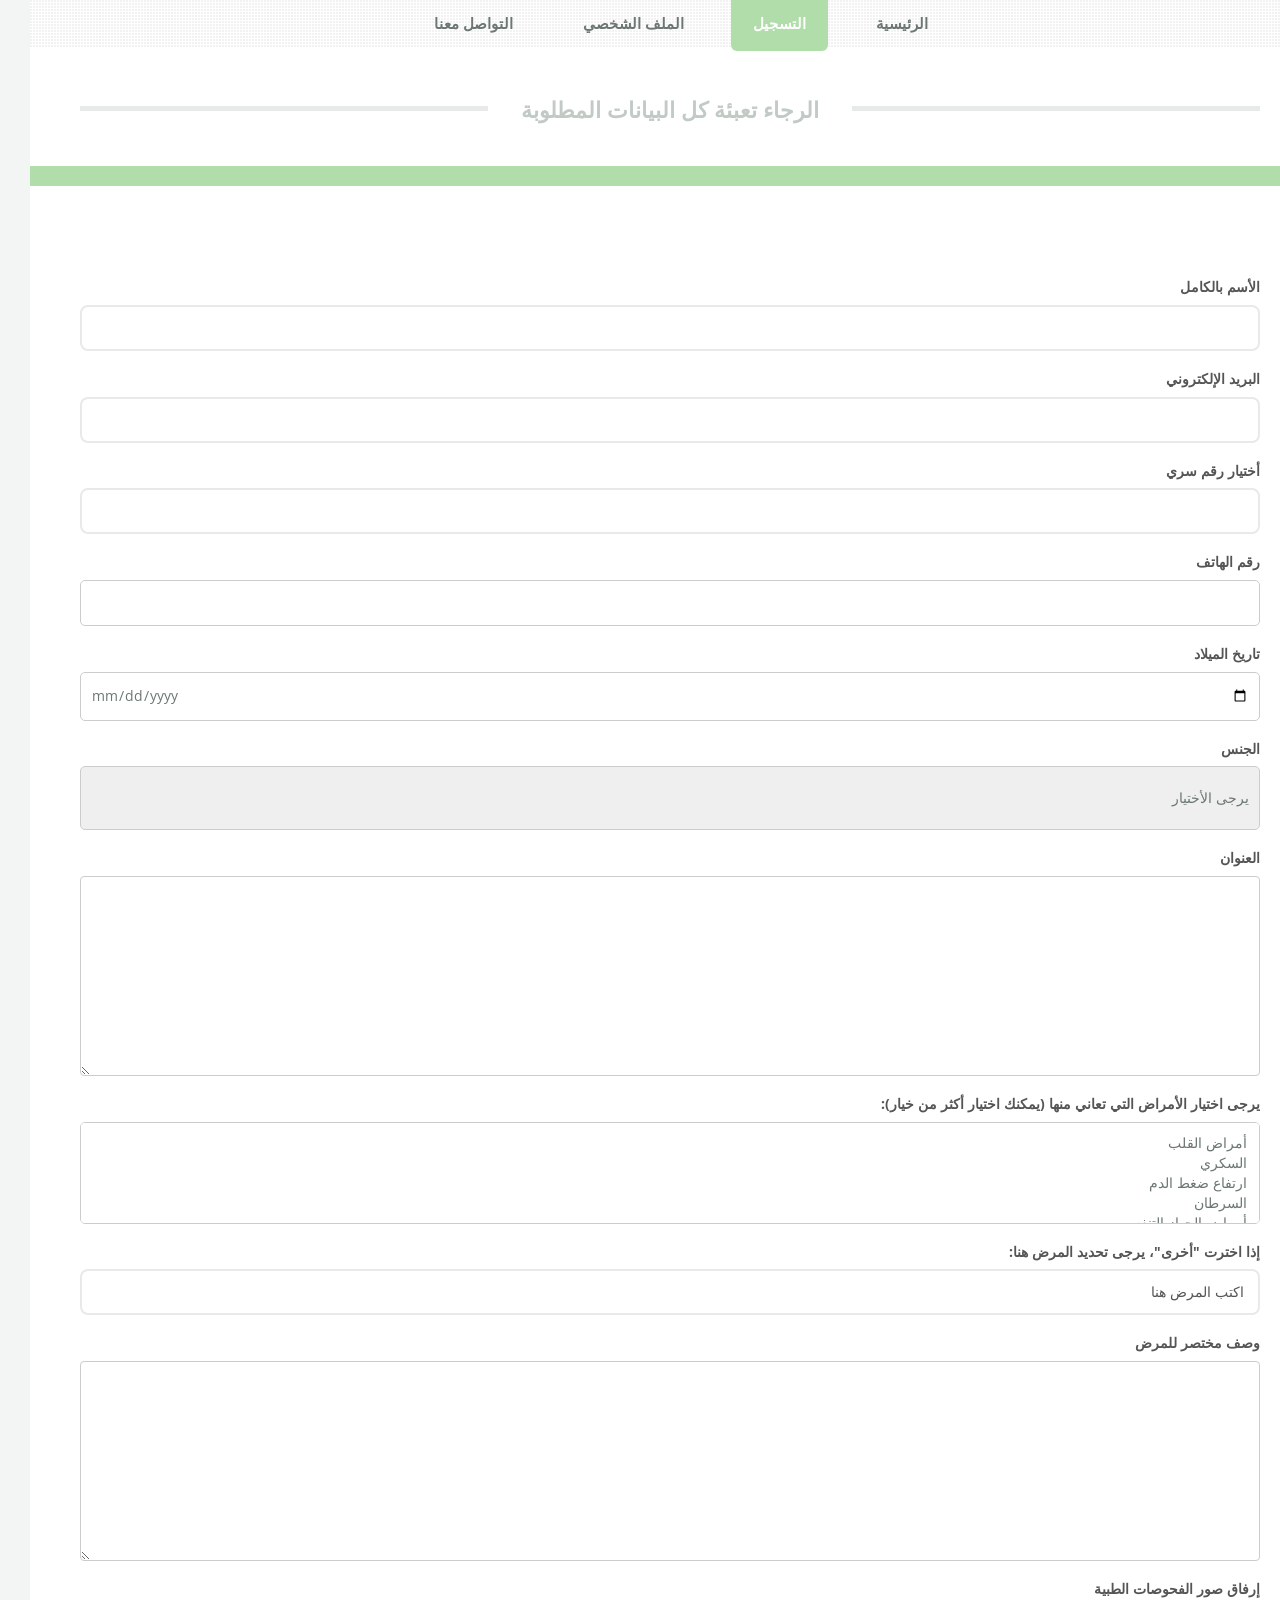
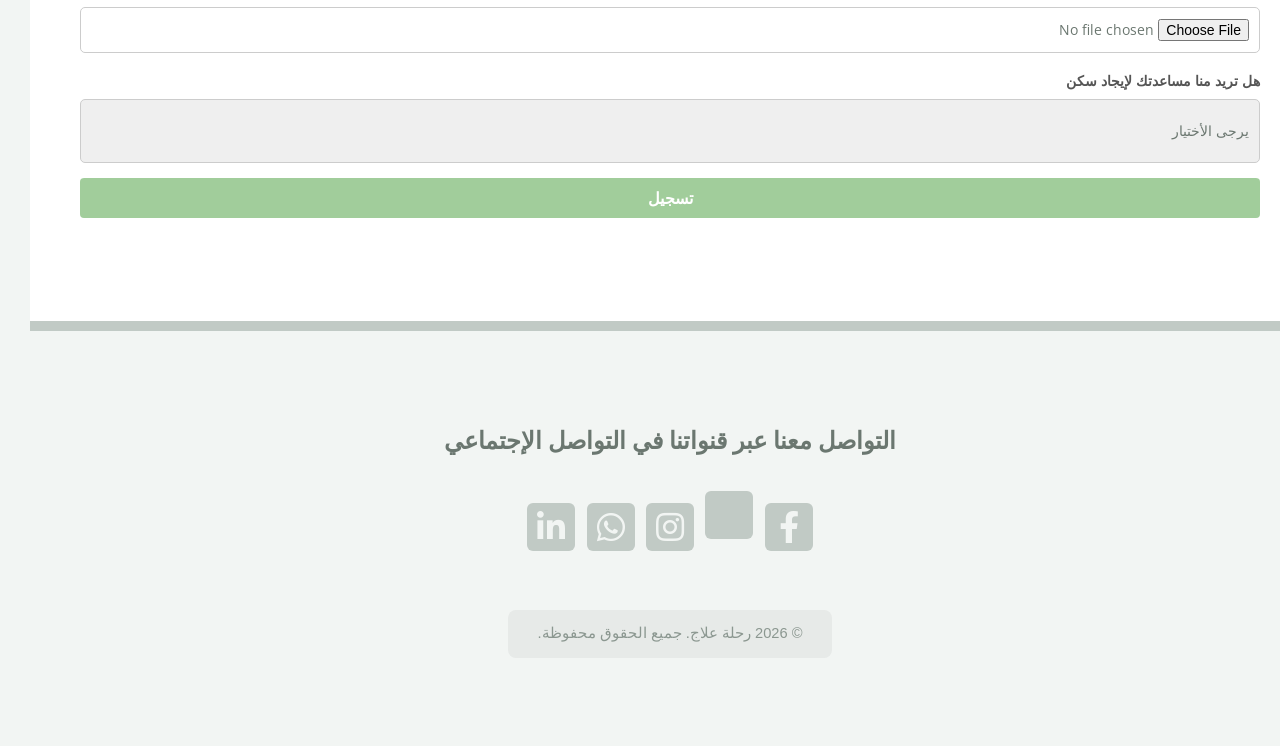
<file: sing_up.html>
<!DOCTYPE HTML>
<!--
	TXT by HTML5 UP
	html5up.net | @ajlkn
	Free for personal and commercial use under the CCA 3.0 license (html5up.net/license)
-->
<html lang="ar" dir="rtl">
	<head>
		<title>التسجيل - رحلة علاج</title>
		<meta charset="utf-8" />
		<meta name="viewport" content="width=device-width, initial-scale=1, user-scalable=no" />
		<link rel="stylesheet" href="https://cdnjs.cloudflare.com/ajax/libs/font-awesome/6.4.2/css/all.min.css">
		<link rel="stylesheet" href="assets/css/main.css" />
	</head>
	<body class="is-preload">
		<div id="page-wrapper">

			<!-- Header -->
				<h1 id="logo">التسجيل</h1>
				<header id="header">
					<div class="logo container">
						<div>
							<p>الرجاء تعبئة كل البيانات المطلوبة</p>
						</div>
					</div>
				</header>

			<!-- Nav -->
				<nav id="nav">
					<ul>
						<li><a href="index.html">الرئيسية</a></li>
						<li class="current"><a href="sing_up.html">التسجيل</a></li>
						<li><a href="login.html">الملف الشخصي</a></li>
						<li><a href="contact_us.html">التواصل معنا</a></li>
					</ul>
				</nav>

				<section id="main">
					<div class="container">
						<form id="userDetailsForm" action="#" method="POST">
							<div class="grid-container">
								<!-- Full Name -->
								<div class="form-group">
									<label for="fullName">الأسم بالكامل</label>
									<input type="text" id="fullName" name="fullName" required>
								</div>
				
								<!-- Email -->
								<div class="form-group">
									<label for="email">البريد الإلكتروني</label>
									<input type="email" id="email" name="email" required>
								</div>
				
								<!-- Password -->
								<div class="form-group">
									<label for="password">أختيار رقم سري</label>
									<input type="password" id="password" name="password" required>
								</div>
				
								<!-- Phone Number -->
								<div class="form-group">
									<label for="phone">رقم الهاتف</label>
									<input type="tel" id="phone" name="phone" pattern="[0-9]{10}" required>
								</div>
				
								<!-- Date of Birth -->
								<div class="form-group">
									<label for="dob">تاريخ الميلاد</label>
									<input type="date" id="dob" name="dob" required>
								</div>
				
								<!-- Gender -->
								<div class="form-group">
									<label for="gender">الجنس</label>
									<select id="gender" name="gender" required>
										<option value="" disabled selected>يرجى الأختيار</option>
										<option value="male">ذكر</option>
										<option value="female">أنثى</option>
										<option value="other">أخرى</option>
									</select>
								</div>
				
								<!-- Address -->
								<div class="form-group">
									<label for="address">العنوان</label>
									<textarea id="address" name="address" rows="2" required></textarea>
								</div>
								
								<!-- Disaease Type -->
								<div class="form-group">
									<label for="diseases">يرجى اختيار الأمراض التي تعاني منها (يمكنك اختيار أكثر من خيار):</label>
									<select id="diseases" name="diseases[]" multiple required>
									  <option value="heart_disease">أمراض القلب</option>
									  <option value="diabetes">السكري</option>
									  <option value="hypertension">ارتفاع ضغط الدم</option>
									  <option value="cancer">السرطان</option>
									  <option value="respiratory_disease">أمراض الجهاز التنفسي</option>
									  <option value="kidney_disease">أمراض الكلى</option>
									  <option value="liver_disease">أمراض الكبد</option>
									  <option value="neurological_disorder">اضطرابات الأعصاب</option>
									  <option value="orthopedic_issue">مشاكل العظام</option>
									  <option value="digestive_disorder">مشاكل الجهاز الهضمي</option>
									  <option value="skin_disease">أمراض الجلد</option>
									  <option value="eye_disease">مشاكل العيون</option>
									  <option value="ear_nose_throat">مشاكل الأذن والأنف والحنجرة</option>
									  <option value="mental_health">مشاكل الصحة النفسية</option>
									  <option value="infectious_disease">الأمراض المعدية</option>
									  <option value="other">أخرى (يرجى التوضيح)</option>
									</select>
								  </div>
								  
								  <!-- If "Other" is selected -->
								  <div class="form-group">
									<label for="otherDisease">إذا اخترت "أخرى"، يرجى تحديد المرض هنا:</label>
									<input type="text" id="otherDisease" name="otherDisease" placeholder="اكتب المرض هنا">
								  </div>							  

								<!-- Description -->
								<div class="form-group">
									<label for="description">وصف مختصر للمرض</label>
									<textarea id="description" name="description" rows="2" required></textarea>
								</div>

				
								<!-- Upload -->
								<div class="form-group">
									<label for="upload">إرفاق صور الفحوصات الطبية</label>
									<input type="file" id="medicalFile" name="medicalFile" accept=".pdf,.png,.jpg">
								</div>
				
								<!-- Home Search -->
								<div class="form-group">
									<label for="home_search">هل تريد منا مساعدتك لإيجاد سكن</label>
									<select id="home_search" name="home_search" required>
										<option value="" disabled selected>يرجى الأختيار</option>
										<option value="yes">نعم</option>
										<option value="no">لا</option>
									</select>
								</div>
				
								<!-- Submit Button -->
								<div class="form-group full-width">
									<button type="submit">تسجيل</button>
								</div>
							</div>
						</form>
					</div>
				</section>
				</section>

			<!-- Footer -->
				<footer id="footer">
					<div class="container">
						<div class="row gtr-200" id="footer_new">
								<!-- Contact -->
									<section>
										<h2 class="major"><span>التواصل معنا عبر قنواتنا في التواصل الإجتماعي</span></h2>
									    <ul class="contact">
											<li><a class="icon brands fa-facebook-f" href="https://www.facebook.com/profile.php?id=61576541225307"><span class="label">Facebook</span></a></li>
											<li><a class="icon brands fa-x-twitter" href="https://x.com/medical_ym"><span class="label">X</span></a></li>
											<li><a class="icon brands fa-instagram" href="https://www.instagram.com/medical_ym/"><span class="label">Instagram</span></a></li>
											<li><a class="icon brands fa-whatsapp" href="https://wa.me/0031687828075"><span class="label">WhatsApp</span></a></li>
											<li><a class="icon brands fa-linkedin-in" href="https://www.linkedin.com/in/%D8%B1%D8%AD%D9%84%D8%A9-%D8%B9%D9%84%D8%A7%D8%AC-234449367/"><span class="label">LinkedIn</span></a></li>
										</ul>
									</section>
						</div>

						<!-- Copyright -->
							<div id="copyright">
								<ul class="menu">
									<li>© <span id="year"></span> رحلة علاج. جميع الحقوق محفوظة.</li>
								</ul>
							</div>

					</div>
				</footer>
				 <script>
                    document.getElementById('year').textContent = new Date().getFullYear();
                 </script>

		</div>

		<!-- Scripts -->
		 	<script>
				document.getElementById("userDetailsForm").addEventListener("submit", async function (e) {
				e.preventDefault(); // prevent traditional form submission

				// Grab form data
				const formData = {
					name: document.getElementById("fullName").value,
					email: document.getElementById("email").value,
					password: document.getElementById("password").value,
					phone: document.getElementById("phone").value,
					dob: document.getElementById("dob").value,
					gender: document.getElementById("gender").value,
					address: document.getElementById("address").value,
					diseases: Array.from(document.getElementById("diseases").selectedOptions).map(o => o.value),
					otherDisease: document.getElementById("otherDisease").value,
					description: document.getElementById("description").value,
					home_search: document.getElementById("home_search").value
					// Note: File upload will be handled differently (see below)
				};

				try {
					const res = await fetch("http://localhost:5000/api/auth/register", {
					method: "POST",
					headers: {
						"Content-Type": "application/json"
					},
					body: JSON.stringify(formData)
					});

					const data = await res.json();
					if (res.ok) {
					alert("تم التسجيل بنجاح!");
					document.getElementById("userDetailsForm").reset();
					} else {
					alert("حدث خطأ: " + data.message);
					}
				} catch (err) {
					alert("خطأ في الاتصال بالخادم.");
				}
				});
			</script>
			<script src="assets/js/jquery.min.js"></script>
			<script src="assets/js/jquery.dropotron.min.js"></script>
			<script src="assets/js/jquery.scrolly.min.js"></script>
			<script src="assets/js/browser.min.js"></script>
			<script src="assets/js/breakpoints.min.js"></script>
			<script src="assets/js/util.js"></script>
			<script src="assets/js/main.js"></script>

	</body>
</html>
</file>
<file: assets/css/main.css>
@import url("fontawesome-all.min.css");
@import url("https://fonts.googleapis.com/css?family=Open+Sans:400,400italic,700,700italic|Open+Sans+Condensed:700");

/*
	TXT by HTML5 UP
	html5up.net | @ajlkn
	Free for personal and commercial use under the CCA 3.0 license (html5up.net/license)
*/

html, body, div, span, applet, object,
iframe, h1, h2, h3, h4, h5, h6, p, blockquote,
pre, a, abbr, acronym, address, big, cite,
code, del, dfn, em, img, ins, kbd, q, s, samp,
small, strike, strong, sub, sup, tt, var, b,
u, i, center, dl, dt, dd, ol, ul, li, fieldset,
form, label, legend, table, caption, tbody,
tfoot, thead, tr, th, td, article, aside,
canvas, details, embed, figure, figcaption,
footer, header, hgroup, menu, nav, output, ruby,
section, summary, time, mark, audio, video {
	margin: 0;
	padding: 0;
	border: 0;
	font-size: 100%;
	font: inherit;
	vertical-align: baseline;}

article, aside, details, figcaption, figure,
footer, header, hgroup, menu, nav, section {
	display: block;}

body {
	line-height: 1;
}

ol, ul {
	list-style: none;
}

blockquote, q {
	quotes: none;
}

	blockquote:before, blockquote:after, q:before, q:after {
		content: '';
		content: none;
	}

table {
	border-collapse: collapse;
	border-spacing: 0;
}

body {
	-webkit-text-size-adjust: none;
}

mark {
	background-color: transparent;
	color: inherit;
}

input::-moz-focus-inner {
	border: 0;
	padding: 0;
}

input, select, textarea {
	-moz-appearance: none;
	-webkit-appearance: none;
	-ms-appearance: none;
	appearance: none;
}

/* Basic */

	html {
		box-sizing: border-box;
	}

	*, *:before, *:after {
		box-sizing: inherit;
	}

	body {
		background: #f2f5f3;
	}

		body.is-preload *, body.is-preload *:before, body.is-preload *:after {
			-moz-animation: none !important;
			-webkit-animation: none !important;
			-ms-animation: none !important;
			animation: none !important;
			-moz-transition: none !important;
			-webkit-transition: none !important;
			-ms-transition: none !important;
			transition: none !important;
		}

	body, input, textarea, select {
		font-family: 'Open Sans', sans-serif;
		font-weight: 400;
		color: #6b7770;
		font-size: 13pt;
		line-height: 2em;
	}

	h1, h2, h3, h4, h5, h6 {
		font-family: 'Open Sans Condensed', sans-serif;
		font-weight: 700;
		text-transform: uppercase;
		color: #6b7770;
		margin: 0 0 0.5em 0;
		line-height: 1.3;
	}

	h1 a, h2 a, h3 a, h4 a, h5 a, h6 a {
		text-decoration: none;
		color: inherit;
	}

	h2 {
		font-size: 1.65em;
	}

		h2.major {
			position: relative;
			border-top: solid 5px #e7eae8;
			font-size: 1.65em;
			text-align: center;
			margin: 0 0 3em 0;
			top: 0.775em;
		}

			h2.major span {
				background: #fff;
				position: relative;
				display: inline-block;
				top: -0.775em;
				padding: 0 1.25em 0 1.25em;
			}

	h3, h4 {
		font-size: 1.25em;
	}

	a {
		color: #006376;
		text-decoration: underline;
	}

		a:hover {
			text-decoration: none;
		}

	b, strong {
		font-weight: 700;
		color: #6b7770;
	}

	i, em {
		font-style: italic;
	}

	br.clear {
		clear: both;
	}

	sub {
		position: relative;
		top: 0.5em;
		font-size: 0.8em;
	}

	sup {
		position: relative;
		top: -0.5em;
		font-size: 0.8em;
	}

	hr {
		border: 0;
		border-top: solid 2px #E7EAE8;
		margin: 0 0 3em 0;
	}

	blockquote {
		border-left: solid 5px #E7EAE8;
		padding: 1em 0 1em 1.5em;
		font-style: italic;
	}

	p, ul, ol, dl, table {
		margin-bottom: 3em;
	}

/* Section/Article */

	section, article {
		margin-bottom: 6em;
	}

		section > :last-child, section:last-child, article > :last-child, article:last-child {
			margin-bottom: 0;
		}

	header > p {
		display: block;
		font-family: 'Open Sans Condensed', sans-serif;
		font-weight: 700;
		text-transform: uppercase;
		color: #c1cac5;
	}

/* Container */

	.container {
		margin: 0 auto;
		max-width: 100%;
		width: 64em;
	}

		@media screen and (max-width: 1680px) {

			.container {
				width: 75em;
			}

		}

		@media screen and (max-width: 1280px) {

			.container {
				width: calc(100% - 100px);
			}

		}

		@media screen and (max-width: 980px) {

			.container {
				width: calc(100% - 100px);
			}

		}

		@media screen and (max-width: 736px) {

			.container {
				width: calc(100% - 40px);
			}

		}

		@media screen and (max-width: 360px) {

			.container {
				width: calc(100% - 30px);
			}

		}

/* Row */

	.row {
		display: flex;
		flex-wrap: wrap;
		box-sizing: border-box;
		align-items: stretch;
	}

		.row > * {
			box-sizing: border-box;
		}

		.row.gtr-uniform > * > :last-child {
			margin-bottom: 0;
		}

		.row.aln-left {
			justify-content: flex-start;
		}

		.row.aln-center {
			justify-content: center;
		}

		.row.aln-right {
			justify-content: flex-end;
		}

		.row.aln-top {
			align-items: flex-start;
		}

		.row.aln-middle {
			align-items: center;
		}

		.row.aln-bottom {
			align-items: flex-end;
		}

		.row > .imp {
			order: -1;
		}

		.row > .col-1 {
			width: 8.33333%;
		}

		.row > .off-1 {
			margin-left: 8.33333%;
		}

		.row > .col-2 {
			width: 16.66667%;
		}

		.row > .off-2 {
			margin-left: 16.66667%;
		}

		.row > .col-3 {
			width: 25%;
		}

		.row > .off-3 {
			margin-left: 25%;
		}

		.row > .col-4 {
			width: 33.33333%;
		}

		.row > .off-4 {
			margin-left: 33.33333%;
		}

		.row > .col-5 {
			width: 41.66667%;
		}

		.row > .off-5 {
			margin-left: 41.66667%;
		}

		.row > .col-6 {
			width: 50%;
		}

		.row > .off-6 {
			margin-left: 50%;
		}

		.row > .col-7 {
			width: 58.33333%;
		}

		.row > .off-7 {
			margin-left: 58.33333%;
		}

		.row > .col-8 {
			width: 66.66667%;
		}

		.row > .off-8 {
			margin-left: 66.66667%;
		}

		.row > .col-9 {
			width: 75%;
		}

		.row > .off-9 {
			margin-left: 75%;
		}

		.row > .col-10 {
			width: 83.33333%;
		}

		.row > .off-10 {
			margin-left: 83.33333%;
		}

		.row > .col-11 {
			width: 91.66667%;
		}

		.row > .off-11 {
			margin-left: 91.66667%;
		}

		.row > .col-12 {
			width: 100%;
		}

		.row > .off-12 {
			margin-left: 100%;
		}

		.row.gtr-0 {
			margin-top: 0px;
			margin-left: 0px;
		}

			.row.gtr-0 > * {
				padding: 0px 0 0 0px;
			}

			.row.gtr-0.gtr-uniform {
				margin-top: 0px;
			}

				.row.gtr-0.gtr-uniform > * {
					padding-top: 0px;
				}

		.row.gtr-25 {
			margin-top: -12.5px;
			margin-left: -12.5px;
		}

			.row.gtr-25 > * {
				padding: 12.5px 0 0 12.5px;
			}

			.row.gtr-25.gtr-uniform {
				margin-top: -12.5px;
			}

				.row.gtr-25.gtr-uniform > * {
					padding-top: 12.5px;
				}

		.row.gtr-50 {
			margin-top: -25px;
			margin-left: -25px;
		}

			.row.gtr-50 > * {
				padding: 25px 0 0 25px;
			}

			.row.gtr-50.gtr-uniform {
				margin-top: -25px;
			}

				.row.gtr-50.gtr-uniform > * {
					padding-top: 25px;
				}

		.row {
			margin-top: -50px;
			margin-left: -50px;
		}

			.row > * {
				padding: 50px 0 0 50px;
			}

			.row.gtr-uniform {
				margin-top: -50px;
			}

				.row.gtr-uniform > * {
					padding-top: 50px;
				}

		.row.gtr-150 {
			margin-top: -75px;
			margin-left: -75px;
		}

			.row.gtr-150 > * {
				padding: 75px 0 0 75px;
			}

			.row.gtr-150.gtr-uniform {
				margin-top: -75px;
			}

				.row.gtr-150.gtr-uniform > * {
					padding-top: 75px;
				}

		.row.gtr-200 {
			margin-top: -180px;
			margin-left: -100px;
		}

			.row.gtr-200 > * {
				padding: 100px 0 0 100px;
			}

			.row.gtr-200.gtr-uniform {
				margin-top: -100px;
			}

				.row.gtr-200.gtr-uniform > * {
					padding-top: 100px;
				}

		@media screen and (max-width: 1680px) {

			.row {
				display: flex;
				flex-wrap: wrap;
				box-sizing: border-box;
				align-items: stretch;
			}

				.row > * {
					box-sizing: border-box;
				}

				.row.gtr-uniform > * > :last-child {
					margin-bottom: 0;
				}

				.row.aln-left {
					justify-content: flex-start;
				}

				.row.aln-center {
					justify-content: center;
				}

				.row.aln-right {
					justify-content: flex-end;
				}

				.row.aln-top {
					align-items: flex-start;
				}

				.row.aln-middle {
					align-items: center;
				}

				.row.aln-bottom {
					align-items: flex-end;
				}

				.row > .imp-xlarge {
					order: -1;
				}

				.row > .col-1-xlarge {
					width: 8.33333%;
				}

				.row > .off-1-xlarge {
					margin-left: 8.33333%;
				}

				.row > .col-2-xlarge {
					width: 16.66667%;
				}

				.row > .off-2-xlarge {
					margin-left: 16.66667%;
				}

				.row > .col-3-xlarge {
					width: 25%;
				}

				.row > .off-3-xlarge {
					margin-left: 25%;
				}

				.row > .col-4-xlarge {
					width: 33.33333%;
				}

				.row > .off-4-xlarge {
					margin-left: 33.33333%;
				}

				.row > .col-5-xlarge {
					width: 41.66667%;
				}

				.row > .off-5-xlarge {
					margin-left: 41.66667%;
				}

				.row > .col-6-xlarge {
					width: 50%;
				}

				.row > .off-6-xlarge {
					margin-left: 50%;
				}

				.row > .col-7-xlarge {
					width: 58.33333%;
				}

				.row > .off-7-xlarge {
					margin-left: 58.33333%;
				}

				.row > .col-8-xlarge {
					width: 66.66667%;
				}

				.row > .off-8-xlarge {
					margin-left: 66.66667%;
				}

				.row > .col-9-xlarge {
					width: 75%;
				}

				.row > .off-9-xlarge {
					margin-left: 75%;
				}

				.row > .col-10-xlarge {
					width: 83.33333%;
				}

				.row > .off-10-xlarge {
					margin-left: 83.33333%;
				}

				.row > .col-11-xlarge {
					width: 91.66667%;
				}

				.row > .off-11-xlarge {
					margin-left: 91.66667%;
				}

				.row > .col-12-xlarge {
					width: 100%;
				}

				.row > .off-12-xlarge {
					margin-left: 100%;
				}

				.row.gtr-0 {
					margin-top: 0px;
					margin-left: 0px;
				}

					.row.gtr-0 > * {
						padding: 0px 0 0 0px;
					}

					.row.gtr-0.gtr-uniform {
						margin-top: 0px;
					}

						.row.gtr-0.gtr-uniform > * {
							padding-top: 0px;
						}

				.row.gtr-25 {
					margin-top: -12.5px;
					margin-left: -12.5px;
				}

					.row.gtr-25 > * {
						padding: 12.5px 0 0 12.5px;
					}

					.row.gtr-25.gtr-uniform {
						margin-top: -12.5px;
					}

						.row.gtr-25.gtr-uniform > * {
							padding-top: 12.5px;
						}

				.row.gtr-50 {
					margin-top: -25px;
					margin-left: -25px;
				}

					.row.gtr-50 > * {
						padding: 25px 0 0 25px;
					}

					.row.gtr-50.gtr-uniform {
						margin-top: -25px;
					}

						.row.gtr-50.gtr-uniform > * {
							padding-top: 25px;
						}

				.row {
					margin-top: -50px;
					margin-left: -50px;
				}

					.row > * {
						padding: 50px 0 0 50px;
					}

					.row.gtr-uniform {
						margin-top: -50px;
					}

						.row.gtr-uniform > * {
							padding-top: 50px;
						}

				.row.gtr-150 {
					margin-top: -75px;
					margin-left: -75px;
				}

					.row.gtr-150 > * {
						padding: 75px 0 0 75px;
					}

					.row.gtr-150.gtr-uniform {
						margin-top: -75px;
					}

						.row.gtr-150.gtr-uniform > * {
							padding-top: 75px;
						}

				.row.gtr-200 {
					margin-top: -180px;
					margin-left: -100px;
				}

					.row.gtr-200 > * {
						padding: 100px 0 0 100px;
					}

					.row.gtr-200.gtr-uniform {
						margin-top: -100px;
					}

						.row.gtr-200.gtr-uniform > * {
							padding-top: 100px;
						}

		}

		@media screen and (max-width: 1280px) {

			.row {
				display: flex;
				flex-wrap: wrap;
				box-sizing: border-box;
				align-items: stretch;
			}

				.row > * {
					box-sizing: border-box;
				}

				.row.gtr-uniform > * > :last-child {
					margin-bottom: 0;
				}

				.row.aln-left {
					justify-content: flex-start;
				}

				.row.aln-center {
					justify-content: center;
				}

				.row.aln-right {
					justify-content: flex-end;
				}

				.row.aln-top {
					align-items: flex-start;
				}

				.row.aln-middle {
					align-items: center;
				}

				.row.aln-bottom {
					align-items: flex-end;
				}

				.row > .imp-large {
					order: -1;
				}

				.row > .col-1-large {
					width: 8.33333%;
				}

				.row > .off-1-large {
					margin-left: 8.33333%;
				}

				.row > .col-2-large {
					width: 16.66667%;
				}

				.row > .off-2-large {
					margin-left: 16.66667%;
				}

				.row > .col-3-large {
					width: 25%;
				}

				.row > .off-3-large {
					margin-left: 25%;
				}

				.row > .col-4-large {
					width: 33.33333%;
				}

				.row > .off-4-large {
					margin-left: 33.33333%;
				}

				.row > .col-5-large {
					width: 41.66667%;
				}

				.row > .off-5-large {
					margin-left: 41.66667%;
				}

				.row > .col-6-large {
					width: 50%;
				}

				.row > .off-6-large {
					margin-left: 50%;
				}

				.row > .col-7-large {
					width: 58.33333%;
				}

				.row > .off-7-large {
					margin-left: 58.33333%;
				}

				.row > .col-8-large {
					width: 66.66667%;
				}

				.row > .off-8-large {
					margin-left: 66.66667%;
				}

				.row > .col-9-large {
					width: 75%;
				}

				.row > .off-9-large {
					margin-left: 75%;
				}

				.row > .col-10-large {
					width: 83.33333%;
				}

				.row > .off-10-large {
					margin-left: 83.33333%;
				}

				.row > .col-11-large {
					width: 91.66667%;
				}

				.row > .off-11-large {
					margin-left: 91.66667%;
				}

				.row > .col-12-large {
					width: 100%;
				}

				.row > .off-12-large {
					margin-left: 100%;
				}

				.row.gtr-0 {
					margin-top: 0px;
					margin-left: 0px;
				}

					.row.gtr-0 > * {
						padding: 0px 0 0 0px;
					}

					.row.gtr-0.gtr-uniform {
						margin-top: 0px;
					}

						.row.gtr-0.gtr-uniform > * {
							padding-top: 0px;
						}

				.row.gtr-25 {
					margin-top: -10px;
					margin-left: -10px;
				}

					.row.gtr-25 > * {
						padding: 10px 0 0 10px;
					}

					.row.gtr-25.gtr-uniform {
						margin-top: -10px;
					}

						.row.gtr-25.gtr-uniform > * {
							padding-top: 10px;
						}

				.row.gtr-50 {
					margin-top: -20px;
					margin-left: -20px;
				}

					.row.gtr-50 > * {
						padding: 20px 0 0 20px;
					}

					.row.gtr-50.gtr-uniform {
						margin-top: -20px;
					}

						.row.gtr-50.gtr-uniform > * {
							padding-top: 20px;
						}

				.row {
					margin-top: -40px;
					margin-left: -40px;
				}

					.row > * {
						padding: 40px 0 0 40px;
					}

					.row.gtr-uniform {
						margin-top: -40px;
					}

						.row.gtr-uniform > * {
							padding-top: 40px;
						}

				.row.gtr-150 {
					margin-top: -60px;
					margin-left: -60px;
				}

					.row.gtr-150 > * {
						padding: 60px 0 0 60px;
					}

					.row.gtr-150.gtr-uniform {
						margin-top: -60px;
					}

						.row.gtr-150.gtr-uniform > * {
							padding-top: 60px;
						}

				.row.gtr-200 {
					margin-top: -80px;
					margin-left: -80px;
				}

					.row.gtr-200 > * {
						padding: 80px 0 0 80px;
					}

					.row.gtr-200.gtr-uniform {
						margin-top: -80px;
					}

						.row.gtr-200.gtr-uniform > * {
							padding-top: 80px;
						}

		}

		@media screen and (max-width: 980px) {

			.row {
				display: flex;
				flex-wrap: wrap;
				box-sizing: border-box;
				align-items: stretch;
			}

				.row > * {
					box-sizing: border-box;
				}

				.row.gtr-uniform > * > :last-child {
					margin-bottom: 0;
				}

				.row.aln-left {
					justify-content: flex-start;
				}

				.row.aln-center {
					justify-content: center;
				}

				.row.aln-right {
					justify-content: flex-end;
				}

				.row.aln-top {
					align-items: flex-start;
				}

				.row.aln-middle {
					align-items: center;
				}

				.row.aln-bottom {
					align-items: flex-end;
				}

				.row > .imp-medium {
					order: -1;
				}

				.row > .col-1-medium {
					width: 8.33333%;
				}

				.row > .off-1-medium {
					margin-left: 8.33333%;
				}

				.row > .col-2-medium {
					width: 16.66667%;
				}

				.row > .off-2-medium {
					margin-left: 16.66667%;
				}

				.row > .col-3-medium {
					width: 25%;
				}

				.row > .off-3-medium {
					margin-left: 25%;
				}

				.row > .col-4-medium {
					width: 33.33333%;
				}

				.row > .off-4-medium {
					margin-left: 33.33333%;
				}

				.row > .col-5-medium {
					width: 41.66667%;
				}

				.row > .off-5-medium {
					margin-left: 41.66667%;
				}

				.row > .col-6-medium {
					width: 50%;
				}

				.row > .off-6-medium {
					margin-left: 50%;
				}

				.row > .col-7-medium {
					width: 58.33333%;
				}

				.row > .off-7-medium {
					margin-left: 58.33333%;
				}

				.row > .col-8-medium {
					width: 66.66667%;
				}

				.row > .off-8-medium {
					margin-left: 66.66667%;
				}

				.row > .col-9-medium {
					width: 75%;
				}

				.row > .off-9-medium {
					margin-left: 75%;
				}

				.row > .col-10-medium {
					width: 83.33333%;
				}

				.row > .off-10-medium {
					margin-left: 83.33333%;
				}

				.row > .col-11-medium {
					width: 91.66667%;
				}

				.row > .off-11-medium {
					margin-left: 91.66667%;
				}

				.row > .col-12-medium {
					width: 100%;
				}

				.row > .off-12-medium {
					margin-left: 100%;
				}

				.row.gtr-0 {
					margin-top: 0px;
					margin-left: 0px;
				}

					.row.gtr-0 > * {
						padding: 0px 0 0 0px;
					}

					.row.gtr-0.gtr-uniform {
						margin-top: 0px;
					}

						.row.gtr-0.gtr-uniform > * {
							padding-top: 0px;
						}

				.row.gtr-25 {
					margin-top: -12.5px;
					margin-left: -12.5px;
				}

					.row.gtr-25 > * {
						padding: 12.5px 0 0 12.5px;
					}

					.row.gtr-25.gtr-uniform {
						margin-top: -12.5px;
					}

						.row.gtr-25.gtr-uniform > * {
							padding-top: 12.5px;
						}

				.row.gtr-50 {
					margin-top: -25px;
					margin-left: -25px;
				}

					.row.gtr-50 > * {
						padding: 25px 0 0 25px;
					}

					.row.gtr-50.gtr-uniform {
						margin-top: -25px;
					}

						.row.gtr-50.gtr-uniform > * {
							padding-top: 25px;
						}

				.row {
					margin-top: -50px;
					margin-left: -50px;
				}

					.row > * {
						padding: 50px 0 0 50px;
					}

					.row.gtr-uniform {
						margin-top: -50px;
					}

						.row.gtr-uniform > * {
							padding-top: 50px;
						}

				.row.gtr-150 {
					margin-top: -75px;
					margin-left: -75px;
				}

					.row.gtr-150 > * {
						padding: 75px 0 0 75px;
					}

					.row.gtr-150.gtr-uniform {
						margin-top: -75px;
					}

						.row.gtr-150.gtr-uniform > * {
							padding-top: 75px;
						}

				.row.gtr-200 {
					margin-top: -180px;
					margin-left: -100px;
				}

					.row.gtr-200 > * {
						padding: 100px 0 0 100px;
					}

					.row.gtr-200.gtr-uniform {
						margin-top: -100px;
					}

						.row.gtr-200.gtr-uniform > * {
							padding-top: 100px;
						}

		}

		@media screen and (max-width: 736px) {

			.row {
				display: flex;
				flex-wrap: wrap;
				box-sizing: border-box;
				align-items: stretch;
			}

				.row > * {
					box-sizing: border-box;
				}

				.row.gtr-uniform > * > :last-child {
					margin-bottom: 0;
				}

				.row.aln-left {
					justify-content: flex-start;
				}

				.row.aln-center {
					justify-content: center;
				}

				.row.aln-right {
					justify-content: flex-end;
				}

				.row.aln-top {
					align-items: flex-start;
				}

				.row.aln-middle {
					align-items: center;
				}

				.row.aln-bottom {
					align-items: flex-end;
				}

				.row > .imp-small {
					order: -1;
				}

				.row > .col-1-small {
					width: 8.33333%;
				}

				.row > .off-1-small {
					margin-left: 8.33333%;
				}

				.row > .col-2-small {
					width: 16.66667%;
				}

				.row > .off-2-small {
					margin-left: 16.66667%;
				}

				.row > .col-3-small {
					width: 25%;
				}

				.row > .off-3-small {
					margin-left: 25%;
				}

				.row > .col-4-small {
					width: 33.33333%;
				}

				.row > .off-4-small {
					margin-left: 33.33333%;
				}

				.row > .col-5-small {
					width: 41.66667%;
				}

				.row > .off-5-small {
					margin-left: 41.66667%;
				}

				.row > .col-6-small {
					width: 50%;
				}

				.row > .off-6-small {
					margin-left: 50%;
				}

				.row > .col-7-small {
					width: 58.33333%;
				}

				.row > .off-7-small {
					margin-left: 58.33333%;
				}

				.row > .col-8-small {
					width: 66.66667%;
				}

				.row > .off-8-small {
					margin-left: 66.66667%;
				}

				.row > .col-9-small {
					width: 75%;
				}

				.row > .off-9-small {
					margin-left: 75%;
				}

				.row > .col-10-small {
					width: 83.33333%;
				}

				.row > .off-10-small {
					margin-left: 83.33333%;
				}

				.row > .col-11-small {
					width: 91.66667%;
				}

				.row > .off-11-small {
					margin-left: 91.66667%;
				}

				.row > .col-12-small {
					width: 100%;
				}

				.row > .off-12-small {
					margin-left: 100%;
				}

				.row.gtr-0 {
					margin-top: 0px;
					margin-left: 0px;
				}

					.row.gtr-0 > * {
						padding: 0px 0 0 0px;
					}

					.row.gtr-0.gtr-uniform {
						margin-top: 0px;
					}

						.row.gtr-0.gtr-uniform > * {
							padding-top: 0px;
						}

				.row.gtr-25 {
					margin-top: -5px;
					margin-left: -5px;
				}

					.row.gtr-25 > * {
						padding: 5px 0 0 5px;
					}

					.row.gtr-25.gtr-uniform {
						margin-top: -5px;
					}

						.row.gtr-25.gtr-uniform > * {
							padding-top: 5px;
						}

				.row.gtr-50 {
					margin-top: -10px;
					margin-left: -10px;
				}

					.row.gtr-50 > * {
						padding: 10px 0 0 10px;
					}

					.row.gtr-50.gtr-uniform {
						margin-top: -10px;
					}

						.row.gtr-50.gtr-uniform > * {
							padding-top: 10px;
						}

				.row {
					margin-top: -20px;
					margin-left: -20px;
				}

					.row > * {
						padding: 20px 0 0 20px;
					}

					.row.gtr-uniform {
						margin-top: -20px;
					}

						.row.gtr-uniform > * {
							padding-top: 20px;
						}

				.row.gtr-150 {
					margin-top: -30px;
					margin-left: -30px;
				}

					.row.gtr-150 > * {
						padding: 30px 0 0 30px;
					}

					.row.gtr-150.gtr-uniform {
						margin-top: -30px;
					}

						.row.gtr-150.gtr-uniform > * {
							padding-top: 30px;
						}

				.row.gtr-200 {
					margin-top: -40px;
					margin-left: -40px;
				}

					.row.gtr-200 > * {
						padding: 40px 0 0 40px;
					}

					.row.gtr-200.gtr-uniform {
						margin-top: -40px;
					}

						.row.gtr-200.gtr-uniform > * {
							padding-top: 40px;
						}

		}

		@media screen and (max-width: 360px) {

			.row {
				display: flex;
				flex-wrap: wrap;
				box-sizing: border-box;
				align-items: stretch;
			}

				.row > * {
					box-sizing: border-box;
				}

				.row.gtr-uniform > * > :last-child {
					margin-bottom: 0;
				}

				.row.aln-left {
					justify-content: flex-start;
				}

				.row.aln-center {
					justify-content: center;
				}

				.row.aln-right {
					justify-content: flex-end;
				}

				.row.aln-top {
					align-items: flex-start;
				}

				.row.aln-middle {
					align-items: center;
				}

				.row.aln-bottom {
					align-items: flex-end;
				}

				.row > .imp-xsmall {
					order: -1;
				}

				.row > .col-1-xsmall {
					width: 8.33333%;
				}

				.row > .off-1-xsmall {
					margin-left: 8.33333%;
				}

				.row > .col-2-xsmall {
					width: 16.66667%;
				}

				.row > .off-2-xsmall {
					margin-left: 16.66667%;
				}

				.row > .col-3-xsmall {
					width: 25%;
				}

				.row > .off-3-xsmall {
					margin-left: 25%;
				}

				.row > .col-4-xsmall {
					width: 33.33333%;
				}

				.row > .off-4-xsmall {
					margin-left: 33.33333%;
				}

				.row > .col-5-xsmall {
					width: 41.66667%;
				}

				.row > .off-5-xsmall {
					margin-left: 41.66667%;
				}

				.row > .col-6-xsmall {
					width: 50%;
				}

				.row > .off-6-xsmall {
					margin-left: 50%;
				}

				.row > .col-7-xsmall {
					width: 58.33333%;
				}

				.row > .off-7-xsmall {
					margin-left: 58.33333%;
				}

				.row > .col-8-xsmall {
					width: 66.66667%;
				}

				.row > .off-8-xsmall {
					margin-left: 66.66667%;
				}

				.row > .col-9-xsmall {
					width: 75%;
				}

				.row > .off-9-xsmall {
					margin-left: 75%;
				}

				.row > .col-10-xsmall {
					width: 83.33333%;
				}

				.row > .off-10-xsmall {
					margin-left: 83.33333%;
				}

				.row > .col-11-xsmall {
					width: 91.66667%;
				}

				.row > .off-11-xsmall {
					margin-left: 91.66667%;
				}

				.row > .col-12-xsmall {
					width: 100%;
				}

				.row > .off-12-xsmall {
					margin-left: 100%;
				}

				.row.gtr-0 {
					margin-top: 0px;
					margin-left: 0px;
				}

					.row.gtr-0 > * {
						padding: 0px 0 0 0px;
					}

					.row.gtr-0.gtr-uniform {
						margin-top: 0px;
					}

						.row.gtr-0.gtr-uniform > * {
							padding-top: 0px;
						}

				.row.gtr-25 {
					margin-top: -3.75px;
					margin-left: -3.75px;
				}

					.row.gtr-25 > * {
						padding: 3.75px 0 0 3.75px;
					}

					.row.gtr-25.gtr-uniform {
						margin-top: -3.75px;
					}

						.row.gtr-25.gtr-uniform > * {
							padding-top: 3.75px;
						}

				.row.gtr-50 {
					margin-top: -7.5px;
					margin-left: -7.5px;
				}

					.row.gtr-50 > * {
						padding: 7.5px 0 0 7.5px;
					}

					.row.gtr-50.gtr-uniform {
						margin-top: -7.5px;
					}

						.row.gtr-50.gtr-uniform > * {
							padding-top: 7.5px;
						}

				.row {
					margin-top: -15px;
					margin-left: -15px;
				}

					.row > * {
						padding: 15px 0 0 15px;
					}

					.row.gtr-uniform {
						margin-top: -15px;
					}

						.row.gtr-uniform > * {
							padding-top: 15px;
						}

				.row.gtr-150 {
					margin-top: -22.5px;
					margin-left: -22.5px;
				}

					.row.gtr-150 > * {
						padding: 22.5px 0 0 22.5px;
					}

					.row.gtr-150.gtr-uniform {
						margin-top: -22.5px;
					}

						.row.gtr-150.gtr-uniform > * {
							padding-top: 22.5px;
						}

				.row.gtr-200 {
					margin-top: -30px;
					margin-left: -30px;
				}

					.row.gtr-200 > * {
						padding: 30px 0 0 30px;
					}

					.row.gtr-200.gtr-uniform {
						margin-top: -30px;
					}

						.row.gtr-200.gtr-uniform > * {
							padding-top: 30px;
						}

		}

/* Image */

	.image {
		position: relative;
		display: inline-block;
		border-radius: 8px;
	}

		.image img {
			display: block;
			width: 100%;
			border-radius: 8px;
		}

		.image:before {
			content: '';
			position: absolute;
			left: 0;
			top: 0;
			width: 100%;
			height: 100%;
			background: url("images/overlay.png");
			border-radius: 8px;
		}

		.image.fit {
			display: block;
			width: 100%;
		}

		.image.featured {
			display: block;
			width: 100%;
			margin: 0 0 2em 0;
		}

		.image.left {
			float: left;
			margin: 0 2em 2em 0;
		}

		.image.centered {
			display: block;
			margin: 0 0 2em 0;
		}

			.image.centered img {
				margin: 0 auto;
				width: auto;
			}

/* Button */

	input[type="button"],
	input[type="submit"],
	input[type="reset"],
	button,
	.button {
		-webkit-appearance: none;
		display: inline-block;
		font-family: 'Open Sans Condensed', sans-serif;
		font-weight: 700;
		text-transform: uppercase;
		text-decoration: none;
		background: #b1ddab;
		color: #fff;
		border: 0;
		line-height: 1em;
		border-radius: 8px;
		outline: 0;
		cursor: pointer;
		-moz-transition: background-color .2s ease-in-out;
		-webkit-transition: background-color .2s ease-in-out;
		-o-transition: background-color .2s ease-in-out;
		-ms-transition: background-color .2s ease-in-out;
		transition: background-color .2s ease-in-out;
		font-size: 1.25em;
		padding: 0.85em 1.85em;
		text-align: center;
	}

		input[type="button"]:hover,
		input[type="submit"]:hover,
		input[type="reset"]:hover,
		button:hover,
		.button:hover {
			background: #c1edbb;
		}

		input[type="button"]:active,
		input[type="submit"]:active,
		input[type="reset"]:active,
		button:active,
		.button:active {
			background: #a1cd9b;
		}

		input[type="button"].alt,
		input[type="submit"].alt,
		input[type="reset"].alt,
		button.alt,
		.button.alt {
			background: #c1cac5;
		}

			input[type="button"].alt:hover,
			input[type="submit"].alt:hover,
			input[type="reset"].alt:hover,
			button.alt:hover,
			.button.alt:hover {
				background: #ccd5d0;
			}

			input[type="button"].alt:active,
			input[type="submit"].alt:active,
			input[type="reset"].alt:active,
			button.alt:active,
			.button.alt:active {
				background: #b1bab5;
			}

		input[type="button"].large,
		input[type="submit"].large,
		input[type="reset"].large,
		button.large,
		.button.large {
			font-size: 1.65em;
		}

/* List */

	ul {
		list-style: disc;
		padding-left: 1em;
	}

		ul li {
			padding-left: 0.5em;
		}

	ol {
		list-style: decimal;
		padding-left: 1.25em;
	}

		ol li {
			padding-left: 0.25em;
		}

/* Divided */

	ul.divided {
		list-style: none;
		padding-left: 0;
	}

		ul.divided > li {
			border-top: solid 2px #e7eae8;
			padding-top: 2.35em;
			margin-top: 2.35em;
			padding-left: 0;
		}

			ul.divided > li:first-child {
				border-top: 0;
				padding-top: 0;
				margin-top: 0;
			}

/* Actions */

	ul.actions {
		list-style: none;
		padding-left: 0;
		text-align: center;
		margin: 2em 0 0 0;
	}

		ul.actions li {
			display: inline-block;
			margin: 0 0 0 1em;
			padding-left: 0;
		}

			ul.actions li:first-child {
				margin-left: 0;
			}

/* Contact */

	ul.contact {
		list-style: none;
		padding-left: 0;
		cursor: default;
	}

		ul.contact li {
			-moz-transition: top .15s ease-in-out;
			-webkit-transition: top .15s ease-in-out;
			-ms-transition: top .15s ease-in-out;
			transition: top .15s ease-in-out;
			position: relative;
			display: inline-block;
			margin: 0 0.25em 0 0.25em;
			top: 0;
			padding-left: 0;
		}

			ul.contact li a {
				-moz-transition: background-color .2s ease-in-out;
				-webkit-transition: background-color .2s ease-in-out;
				-ms-transition: background-color .2s ease-in-out;
				transition: background-color .2s ease-in-out;
				display: block;
				position: relative;
				width: 48px;
				height: 48px;
				border-radius: 6px;
				outline: 0;
				background: #c1cac5;
				text-align: center;
			}

				ul.contact li a:before {
					color: #f2f5f3;
					font-size: 32px;
					line-height: 48px;
				}

			ul.contact li:hover {
				top: -5px;
			}

				ul.contact li:hover a.fa-facebook {
					background-color: #3C5A98;
				}

				ul.contact li:hover a.fa-twitter {
					background-color: #2DAAE4;
				}

				ul.contact li:hover a.fa-dribbble {
					background-color: #C4376B;
				}

				ul.contact li:hover a.fa-linkedin {
					background-color: #006599;
				}

				ul.contact li:hover a.fa-instagram {
					background-color: #2E5E86;
				}

				ul.contact li:hover a.fa-google-plus {
					background-color: #DA2713;
				}

			ul.contact li:active {
				top: 0;
			}

/* Special */

	ul.special {
		list-style: none;
		padding-left: 0;
		cursor: default;
		position: relative;
		margin: -2em 0 4em -2em;
	}

		ul.special li {
			-moz-transition: top .15s ease-in-out;
			-webkit-transition: top .15s ease-in-out;
			-ms-transition: top .15s ease-in-out;
			transition: top .15s ease-in-out;
			position: relative;
			display: inline-block;
			top: 0;
			padding: 2em 0 0 2em;
		}

			ul.special li a {
				display: block;
				outline: 0;
			}

				ul.special li a:before {
					-moz-transition: background-color .2s ease-in-out;
					-webkit-transition: background-color .2s ease-in-out;
					-ms-transition: background-color .2s ease-in-out;
					transition: background-color .2s ease-in-out;
					display: block;
					text-align: center;
					background: #c1cac5;
					border-radius: 100%;
					width: 2.25em;
					height: 2.25em;
					line-height: 2.175em;
					font-size: 5em;
					color: #fff;
				}

			ul.special li:hover {
				top: -1em;
			}

				ul.special li:hover a:before {
					background: #b9d2ce;
				}

/* Meta */

	ul.meta {
		font-size: 0.85em;
		color: #a1aaa5;
		list-style: none;
		padding-left: 0;
	}

		ul.meta li {
			position: relative;
			display: inline-block;
			margin-left: 1em;
			padding-left: 0;
		}

			ul.meta li a {
				color: inherit;
				outline: 0;
			}

			ul.meta li:first-child {
				margin-left: 0;
			}

			ul.meta li:before {
				opacity: 0.5;
				cursor: default;
				margin-right: 0.5em;
			}

/* Menu */

	ul.menu {
		list-style: none;
		padding-left: 0;
	}

		ul.menu li {
			border-left: solid 1px #E7EAE8;
			display: inline-block;
			padding: 0 0 0 0.75em;
			margin: 0 0 0 0.75em;
		}

			ul.menu li:first-child {
				border-left: 0;
				margin-left: 0;
				padding-left: 0;
			}

/* Forms */

	form label {
		display: block;
		margin: 0 0 1em 0;
		font-family: 'Open Sans Condensed', sans-serif;
		font-weight: 700;
		text-transform: uppercase;
		color: #6b7770;
	}

	form input[type="text"],
	form input[type="email"],
	form input[type="password"],
	form select,
	form textarea {
		-webkit-appearance: none;
		display: block;
		width: 100%;
		border-radius: 8px;
		border: solid 2px #E7EAE8;
	}

		form input[type="text"]:focus,
		form input[type="email"]:focus,
		form input[type="password"]:focus,
		form select:focus,
		form textarea:focus {
			border-color: #a1cd9b;
		}

	form input[type="text"],
	form input[type="email"],
	form input[type="password"],
	form select {
		line-height: 3em;
		padding: 0 1em;
	}

	form textarea {
		min-height: 9em;
		padding: 1em;
	}

	form ::-webkit-input-placeholder {
		color: #555 !important;
	}

	form :-moz-placeholder {
		color: #555 !important;
	}

	form ::-moz-placeholder {
		color: #555 !important;
	}

	form :-ms-input-placeholder {
		color: #555 !important;
	}

	form ::-moz-focus-inner {
		border: 0;
	}

/* Tables */

	table {
		width: 100%;
	}

		table.default {
			width: 100%;
		}

			table.default tr {
				border-top: solid 2px #E7EAE8;
			}

				table.default tr:first-child {
					border-top: 0;
				}

			table.default td {
				padding: 0.5em 1em 0.5em 1em;
			}

			table.default th {
				text-align: left;
				padding: 0.5em 1em 0.5em 1em;
				margin: 0 0 1em 0;
				font-family: 'Open Sans Condensed', sans-serif;
				font-weight: 700;
				text-transform: uppercase;
				color: #6b7770;
			}

			table.default thead {
				background: #E7EAE8;
				color: #fff;
			}

/* Box */

	.box.highlight {
		text-align: center;
	}

		.box.highlight h2 {
			font-size: 3em;
			margin: 0 0 0.25em 0;
		}

		.box.highlight header > p {
			font-size: 1.65em;
			margin: 0 0 1.5em 0;
		}

	.box.feature {
		text-align: center;
	}

	.box.post header {
		margin: 0 0 2.5em 0;
	}

	.box.post h3 {
		font-size: 3em;
		margin: 0 0 0.25em 0;
	}

	.box.post header > p {
		font-size: 1.65em;
		margin: 0 0 0.5em 0;
	}

	.box.post ul.meta {
		margin: 0 0 0.5em 0;
	}

	.box.post-summary h3 {
		line-height: 1em;
		margin: 0 0 0.75em 0;
	}

	.box.post-summary .meta {
		margin: 0;
		line-height: 1em;
	}

	.box.page-content header {
		margin: 0 0 2.5em 0;
	}

	.box.page-content h2 {
		font-size: 3em;
		margin: 0 0 0.5em 0;
	}

	.box.page-content header > p {
		font-size: 1.65em;
		margin: 0 0 0.5em 0;
	}

	.box.page-content ul.meta {
		margin: 0 0 0.5em 0;
	}

/* Icons */

	.icon {
		text-decoration: none;
		position: relative;
		text-decoration: none;
	}

		.icon:before {
			-moz-osx-font-smoothing: grayscale;
			-webkit-font-smoothing: antialiased;
			display: inline-block;
			font-style: normal;
			font-variant: normal;
			text-rendering: auto;
			line-height: 1;
			text-transform: none !important;
			font-family: 'Font Awesome 5 Free';
			font-weight: 400;
		}

		.icon:before {
			line-height: inherit;
		}

		.icon > .label {
			display: none;
		}

		.icon.solid:before {
			font-weight: 900;
		}

		.icon.brands:before {
			font-family: 'Font Awesome 5 Brands';
		}

/* Page Wrapper */

	#page-wrapper > section {
		margin-bottom: 0;
	}

/* Header */

	#header {
		text-align: center;
		font-size: 2em;
		font-family: 'Open Sans Condensed', sans-serif;
		font-weight: 700;
		text-transform: uppercase;
		padding: 2em 0;
		background: #fff;
		margin: 0 auto;
	}

		#header .logo {
			position: relative;
			text-align: center;
			border-top: solid 5px #e7eae8;
			top: 0.65em;
		}

			#header .logo div {
				background: #fff;
				position: relative;
				display: inline-block;
				padding: 0 1.5em 0 1.5em;
				top: -0.65em;
			}

			#header .logo h1 {
				display: inline;
			}

			#header .logo p {
				display: inline;
				color: #C1CAC5;
			}

/* Nav */

	body {
		padding-top: 3.25em;
	}

	#nav {
		position: fixed;
		top: 0;
		left: 0;
		z-index: 1000;
		background-color: rgba(255, 255, 255, 0.95);
		background-image: url("images/overlay.png");
		width: 100%;
		height: 3.25em;
		line-height: 3.25em;
		text-align: center;
		font-family: 'Open Sans Condensed', sans-serif;
		font-weight: 700;
		text-transform: uppercase;
		cursor: default;
	}

		#nav ul {
			position: relative;
			z-index: 1001;
		}

		#nav li {
			display: inline-block;
			margin: 0 0.5em 0 0.5em;
			top: 0;
			position: relative;
			-moz-transition: top .15s ease-in-out;
			-webkit-transition: top .15s ease-in-out;
			-o-transition: top .15s ease-in-out;
			-ms-transition: top .15s ease-in-out;
			transition: top .15s ease-in-out;
		}

			#nav li > ul {
				display: none;
			}

			#nav li a, #nav li span {
				-moz-transition: background-color .075s ease-in-out, color .075s ease-in-out;
				-webkit-transition: background-color .075s ease-in-out, color .075s ease-in-out;
				-ms-transition: background-color .075s ease-in-out, color .075s ease-in-out;
				transition: background-color .075s ease-in-out, color .075s ease-in-out;
				position: relative;
				display: block;
				text-decoration: none;
				color: #6b7770;
				top: -6px;
				padding: 6px 1.5em 0.25em 1.5em;
				border-bottom-left-radius: 6px;
				border-bottom-right-radius: 6px;
				outline: 0;
			}

			#nav li:hover, #nav li.active {
				top: 3px;
			}

			#nav li:hover a, #nav li:hover span {
				background: #C1CAC5;
				color: #fff;
			}

			#nav li.active a, #nav li.active span {
				background: #C1CAC5;
				color: #fff;
			}

			#nav li.current a {
				background: #b1ddab;
				color: #fff;
			}

	.dropotron {
		list-style: none;
		background: #6B7770;
		color: #fff;
		border-radius: 6px;
		line-height: 2.75em;
		text-align: center;
		font-family: 'Open Sans Condensed', sans-serif;
		font-weight: 700;
		text-transform: uppercase;
		padding: 1em 0;
		text-align: left;
		min-width: 14em;
		margin-top: -1em;
		box-shadow: 0 1em 2em 0 rgba(0, 0, 0, 0.1);
	}

		.dropotron li {
			padding-left: 0;
		}

			.dropotron li > a, .dropotron li > span {
				display: block;
				color: #D7DAD8;
				text-decoration: none;
				padding: 0 1.25em;
			}

			.dropotron li:hover > a, .dropotron li:hover > span {
				color: #fff;
				background: #7B8780;
			}

			.dropotron li.active > a, .dropotron li.active > span {
				color: #fff;
				background: #7B8780;
			}

			.dropotron li:first-child {
				border-top: 0;
			}

		.dropotron.level-0 {
			margin-top: 1em;
			font-size: 0.9em;
		}

			.dropotron.level-0:before {
				content: '';
				position: absolute;
				left: 50%;
				margin-left: -1em;
				top: -0.65em;
				border-bottom: solid 1em #6B7770;
				border-left: solid 1em transparent;
				border-right: solid 1em transparent;
			}

/* Banner */

	#banner {
		position: relative;
		background-image: url("images/background01.webp"), url("images/overlay.png"), url("../../images/banner.jpg");
		background-position: top left, top left, center center;
		background-repeat: repeat, repeat, no-repeat;
		background-size: auto, auto, cover;
		z-index: 1;
		padding: 11em 0;
	}

		#banner .content {
			position: relative;
			background-color: rgba(21, 28, 23, 0.85);
			background-image: url("images/overlay.png"), url("images/highlight.png");
			background-position: top left, center center;
			background-size: auto, 100% 250%;
			background-repeat: repeat, no-repeat;
			text-align: center;
			margin: 0;
			padding: 4em 0 3.5em 0;
		}

			#banner .content h2 {
				color: #fff;
				font-size: 2.75em;
				margin: 0 0 0.5em 0;
			}

			#banner .content p {
				display: block;
				font-family: 'Open Sans Condensed', sans-serif;
				font-weight: 700;
				text-transform: uppercase;
				color: #575d59;
				font-size: 1.35em;
				margin: 0 0 1.25em 0;
			}

			#banner .content .button {
				-moz-transition: border-color .2s ease-in-out, color .2s ease-in-out;
				-webkit-transition: border-color .2s ease-in-out, color .2s ease-in-out;
				-ms-transition: border-color .2s ease-in-out, color .2s ease-in-out;
				transition: border-color .2s ease-in-out, color .2s ease-in-out;
				color: #b4b7b5;
				background: transparent !important;
				border: solid 4px #575d59;
				border-color: rgba(87, 93, 89, 0.35);
				font-size: 1.5em;
			}

				#banner .content .button:hover {
					color: #e4e7e5;
					border-color: rgba(87, 93, 89, 0.75);
				}

				#banner .content .button:active {
					color: #fff;
					border-color: #616763;
				}

/* Main */

	#main {
		background: #fff;
		border-top: solid 5px #b1ddab;
		border-bottom: solid 5px #c1cac5;
		border-top-width: 35px;
		border-bottom-width: 10px;
		padding: 6em 0 6em 0;
	}

/* Sidebar + Content */

	.sidebar h2.major {
		text-align: left;
		margin: 0 0 1.5em 0;
	}

		.sidebar h2.major span {
			padding-left: 0;
		}

/* Footer */

	#footer {
		text-align: center;
		padding: 8em 0 8em 0;
	}

		#footer a {
			color: inherit;
		}

		#footer h2.major {
			margin: 0 0 1.5em 0;
		}

			#footer h2.major span {
				background: #f2f5f3;
			}

/* Copyright */

	#copyright {
		display: inline-block;
		background: #e7eae8;
		padding: 0.75em 2em 0.75em 2em;
		border-radius: 8px;
		color: #8b9790;
		margin: 4em 0 0 0;
	}

		#copyright a {
			color: inherit;
		}

		#copyright .menu {
			margin: 0;
		}

			#copyright .menu li {
				border-color: #C1CAC5;
				border-width: 2px;
				line-height: 1em;
			}

/* XLarge */

	@media screen and (max-width: 1680px) {

		/* Basic */

			body, input, textarea, select {
				font-size: 12pt;
				line-height: 1.75em;
			}

	}

/* Large */

	@media screen and (max-width: 1280px) {

		/* Basic */

			body, input, textarea, select {
				font-size: 11pt;
			}

		/* Special */

			ul.special li a:before {
				font-size: 60px;
			}

		/* Box */

			.box.highlight h2 {
				font-size: 2.5em;
			}

			.box.highlight header > p {
				font-size: 1.25em;
			}

			.box.post h3 {
				font-size: 2.5em;
			}

			.box.post header > p {
				font-size: 1.25em;
			}

		/* Header */

			#header {
				font-size: 1.5em;
			}

		/* Banner */

			#banner {
				padding: 6em 0;
			}

				#banner .content {
					padding: 4em 0 3em 0;
				}

					#banner .content h2 {
						margin: 0 0 0.65em 0;
					}

					#banner .content p {
						margin: 0 0 1em 0;
					}

		/* Main */

			#main {
				border-top-width: 20px;
				border-bottom-width: 10px;
			}

		/* Footer */

			#footer {
				padding: 6em 0 6em 0;
			}

	}

/* Medium */

	#navPanel, #titleBar {
		display: none;
	}

	@media screen and (max-width: 980px) {

		/* Basic */

			html, body {
				overflow-x: hidden;
			}

		/* Box */

			.box br {
				display: none;
			}

		/* Header */

			#header {
				display: none;
			}

		/* Banner */

			#banner {
				padding: calc(14em + 44px) 0 14em 0;
			}

		/* Nav */

			#nav {
				display: none;
			}

		/* Main */

			#main {
				border-top-width: 0;
			}

		/* Sidebar */

			.sidebar {
				border-top: solid 2px #e7eae8;
				padding-top: 50px;
			}

		/* Nav */

			body {
				padding-top: 44px;
			}

				body.homepage {
					padding-top: 0;
				}

			#page-wrapper {
				-moz-backface-visibility: hidden;
				-webkit-backface-visibility: hidden;
				-ms-backface-visibility: hidden;
				backface-visibility: hidden;
				-moz-transition: -moz-transform 0.5s ease;
				-webkit-transition: -webkit-transform 0.5s ease;
				-ms-transition: -ms-transform 0.5s ease;
				transition: transform 0.5s ease;
				padding-bottom: 1px;
			}

			#titleBar {
				-moz-backface-visibility: hidden;
				-webkit-backface-visibility: hidden;
				-ms-backface-visibility: hidden;
				backface-visibility: hidden;
				-moz-transition: -moz-transform 0.5s ease;
				-webkit-transition: -webkit-transform 0.5s ease;
				-ms-transition: -ms-transform 0.5s ease;
				transition: transform 0.5s ease;
				display: block;
				height: 44px;
				left: 0;
				position: fixed;
				top: 0;
				width: 100%;
				z-index: 10001;
				background-color: rgba(21, 38, 23, 0.8);
				background-image: url("images/overlay.png");
			}

				#titleBar .title {
					display: block;
					position: relative;
					font-family: 'Open Sans Condensed', sans-serif;
					font-weight: 700;
					text-transform: uppercase;
					font-size: 1.25em;
					line-height: 44px;
					color: #fff;
					z-index: 1000;
					text-align: center;
				}

				#titleBar .toggle {
					text-decoration: none;
					position: absolute;
					left: 0;
					top: 0;
					width: 80px;
					height: 60px;
					z-index: 1001;
				}

					#titleBar .toggle:before {
						-moz-osx-font-smoothing: grayscale;
						-webkit-font-smoothing: antialiased;
						display: inline-block;
						font-style: normal;
						font-variant: normal;
						text-rendering: auto;
						line-height: 1;
						text-transform: none !important;
						font-family: 'Font Awesome 5 Free';
						font-weight: 900;
					}

					#titleBar .toggle:before {
						display: inline-block;
						text-decoration: none;
						position: absolute;
						left: 0;
						top: 0;
						background: #b1ddab;
						width: 44px;
						height: 44px;
						content: '\f0c9';
						color: #fff;
						text-align: center;
						line-height: 44px;
						font-size: 20px;
					}

					#titleBar .toggle:active:before {
						background-color: #a1cd9b;
					}

			#navPanel {
				-moz-backface-visibility: hidden;
				-webkit-backface-visibility: hidden;
				-ms-backface-visibility: hidden;
				backface-visibility: hidden;
				-moz-transform: translateX(-275px);
				-webkit-transform: translateX(-275px);
				-ms-transform: translateX(-275px);
				transform: translateX(-275px);
				-moz-transition: -moz-transform 0.5s ease;
				-webkit-transition: -webkit-transform 0.5s ease;
				-ms-transition: -ms-transform 0.5s ease;
				transition: transform 0.5s ease;
				display: block;
				height: 100%;
				left: 0;
				overflow-y: auto;
				position: fixed;
				top: 0;
				width: 275px;
				z-index: 10002;
				background-color: #353c37;
				background-image: url("images/overlay.png"), -moz-linear-gradient(top, rgba(0, 0, 0, 0), rgba(0, 0, 0, 0.5));
				background-image: url("images/overlay.png"), -webkit-linear-gradient(top, rgba(0, 0, 0, 0), rgba(0, 0, 0, 0.5));
				background-image: url("images/overlay.png"), -ms-linear-gradient(top, rgba(0, 0, 0, 0), rgba(0, 0, 0, 0.5));
				background-image: url("images/overlay.png"), linear-gradient(top, rgba(0, 0, 0, 0), rgba(0, 0, 0, 0.5));
				background-repeat: repeat, no-repeat;
				background-size: auto, 100% 100%;
				font-family: 'Open Sans Condensed', sans-serif;
				font-weight: 700;
				text-transform: uppercase;
				font-size: 1.25em;
				box-shadow: inset -3px 0px 10px 0px rgba(0, 0, 0, 0.25);
			}

				#navPanel nav {
					position: relative;
					z-index: 1000;
				}

				#navPanel .link {
					display: block;
					color: inherit;
					text-decoration: none;
					height: 44px;
					line-height: 44px;
					padding: 0 1em 0 1em;
					color: #888;
					color: rgba(255, 255, 255, 0.5);
					border-top: solid 2px rgba(87, 93, 89, 0.15);
					font-size: 0.8em;
				}

					#navPanel .link:first-child {
						border-top: 0;
					}

				#navPanel .indent-1 {
					display: inline-block;
					width: 1em;
				}

				#navPanel .indent-2 {
					display: inline-block;
					width: 2em;
				}

				#navPanel .indent-3 {
					display: inline-block;
					width: 3em;
				}

				#navPanel .indent-4 {
					display: inline-block;
					width: 4em;
				}

				#navPanel .indent-5 {
					display: inline-block;
					width: 5em;
				}

				#navPanel .depth-0 {
					color: #fff;
				}

			body.navPanel-visible #page-wrapper {
				-moz-transform: translateX(275px);
				-webkit-transform: translateX(275px);
				-ms-transform: translateX(275px);
				transform: translateX(275px);
			}

			body.navPanel-visible #titleBar {
				-moz-transform: translateX(275px);
				-webkit-transform: translateX(275px);
				-ms-transform: translateX(275px);
				transform: translateX(275px);
			}

			body.navPanel-visible #navPanel {
				-moz-transform: translateX(0);
				-webkit-transform: translateX(0);
				-ms-transform: translateX(0);
				transform: translateX(0);
			}

	}

/* Small */

	@media screen and (max-width: 736px) {

		/* Basic */

			body, input, textarea, select {
				font-size: 11pt;
			}

			h2 {
				font-size: 1.25em;
			}

				h2.major {
					font-size: 1.25em;
					margin: 0 0 2em 0;
				}

					h2.major span {
						padding: 0 1em;
					}

		/* Section/Article */

			section, article {
				margin-bottom: 2em;
			}

		/* Button */

			input[type="button"],
			input[type="submit"],
			input[type="reset"],
			button,
			.button {
				display: block;
				width: 100%;
			}

				input[type="button"].large,
				input[type="submit"].large,
				input[type="reset"].large,
				button.large,
				.button.large {
					font-size: 1.25em;
				}

		/* Actions */

			ul.actions li {
				display: block;
				margin: 1em 0 0 0;
			}

				ul.actions li:first-child {
					margin-top: 0;
				}

		/* Special */

			ul.special {
				margin: -0.75em 0 2em -0.75em;
			}

				ul.special li {
					padding: 0.75em 0 0 0.75em;
				}

					ul.special li a:before {
						font-size: 28px;
					}

		/* Box */

			.box.highlight h2 {
				font-size: 2em;
			}

			.box.highlight header > p {
				font-size: 1.25em;
			}

			.box.post h3 {
				font-size: 2em;
			}

			.box.post header > p {
				font-size: 1.25em;
			}

			.box.page-content h2 {
				font-size: 2em;
			}

			.box.page-content header > p {
				font-size: 1.25em;
			}

		/* Banner */

			#banner {
				padding: calc(6em + 44px) 0 6em 0;
			}

				#banner .content {
					padding: 4em 2.5em 3em 2.5em;
				}

					#banner .content h2 {
						font-size: 2em;
					}

					#banner .content p {
						font-size: 1.25em;
					}

		/* Main */

			#main {
				padding: 3em 0;
			}

		/* Sidebar */

			.sidebar {
				border-top: solid 2px #e7eae8;
				padding-top: 50px;
				margin-top: 30px;
			}

		/* Footer */

			#footer {
				padding: 3em 0;
			}

		/* Copyright */

			#copyright .menu li {
				display: block;
				border-left: 0;
				padding-left: 0;
				line-height: 1.75em;
			}

	}

/* Small */

	@media screen and (max-width: 360px) {

		/* Basic */

			body, input, textarea, select {
				font-size: 10pt;
			}

	}


/*My Edits */
/*My Edits */
/*My Edits */
/*My Edits */
/*My Edits */
/*My Edits */

.hosp_details{
	text-align: right;
}

.hosp_image{
	width: 200px;
	height: 20px;
}

#icon_p{
	font-size: 28px;
	font-family: Georgia, 'Times New Roman', Times, serif;
	font-weight: bold;
	color: #6b7770;
	margin-top: 40px;
}

.form-container {
	width: 50%;
	margin: 50px auto;
	background-color: #ffffff;
	padding: 20px 30px;
	border-radius: 8px;
	box-shadow: 0px 4px 8px rgba(0, 0, 0, 0.1);
  }
  
  h1 {
	text-align: center;
	margin-bottom: 20px;
	font-size: 24px;
	color: #333333;
  }
  
  .form-group {
	display: grid;
	margin-bottom: 15px;
  }
  
  .form-group label {
	display: block;
	font-size: 14px;
	color: #555555;
	margin-bottom: 5px;
  }
  
  .form-group input,
  .form-group select,
  .form-group textarea {
	width: 100%;
	padding: 10px;
	font-size: 14px;
	border: 1px solid #cccccc;
	border-radius: 4px;
	box-sizing: border-box;
  }
  
  .form-group input:focus,
  .form-group select:focus,
  .form-group textarea:focus {
	outline: none;
	border-color: #007bff;
	box-shadow: 0 0 5px rgba(0, 123, 255, 0.25);
  }
  
  button[type="submit"] {
	width: 100%;
	background-color: #a1cd9b;
	color: #ffffff;
	padding: 12px;
	font-size: 16px;
	border: none;
	border-radius: 4px;
	cursor: pointer;
	transition: background-color 0.3s ease;
  }
  
  button[type="submit"]:hover {
	background-color: #a1cd9b;
  }

  #logo{
	display: none;
  }

  #logo_main {
	font-family: 'Open Sans Condensed', sans-serif;
	font-size: 32px;
	font-weight: 700;
	text-transform: uppercase;
	color: #6b7770;
	line-height: 1.3;
  }



  body {
    font-family: Arial, sans-serif;
}

.donate-btn {
    background-color: #007bff;
    color: white;
    border: none;
    padding: 10px 20px;
    font-size: 16px;
    cursor: pointer;
    border-radius: 5px;
}

.donate-btn:hover {
    background-color: #0056b3;
}

.overlay {
    position: fixed;
    top: 0;
    left: 0;
    width: 100%;
    height: 100%;
    background: rgba(0, 0, 0, 0.5);
    display: none;
    z-index: 1;
}

.modal {
    position: fixed;
    top: 50%;
    left: 50%;
    transform: translate(-50%, -50%);
    background: #fff;
    width: 90%;
    max-width: 400px;
    padding: 20px;
    border-radius: 10px;
    z-index: 2;
    display: none;
    box-shadow: 0 4px 8px rgba(0, 0, 0, 0.2);
}

.modal h2 {
    margin-top: 0;
    text-align: center;
}

.form-group {
    margin-bottom: 15px;
}

.form-group label {
    display: block;
    font-weight: bold;
}

.form-group input,
.form-group select,
.submit-btn {
    width: 100%;
    padding: 10px;
    border: 1px solid #ccc;
    border-radius: 5px;
}

.submit-btn {
    background-color: #28a745;
    color: white;
    border: none;
    cursor: pointer;
}

.submit-btn:hover {
    background-color: #218838;
}

.close-btn {
    position: absolute;
    top: 10px;
    right: 10px;
    background: none;
    border: none;
    font-size: 20px;
    cursor: pointer;
    color: #555;
}


#footer_new{
	justify-content: center;
}

textarea {
	width: 100%;
	height: 200px;
	padding: 15px;
	border: 1px solid #ccc;
	border-radius: 8px;
	resize: vertical;
	font-size: 16px;
	font-family: inherit;
}

textarea:focus {
	border-color: #15a689;
	outline: none;
	box-shadow: 0 0 5px rgba(0,123,255,0.5);
}

#hospitals_container{
  display: flex;
  overflow-x: auto;         /* Enables horizontal scrolling */
  gap: 1rem;                /* Optional spacing between cards */
  padding: 1rem;
  scroll-snap-type: x mandatory; /* Optional: smooth scrolling */
}

#message {
	font-size: 480px;
}
</file>
